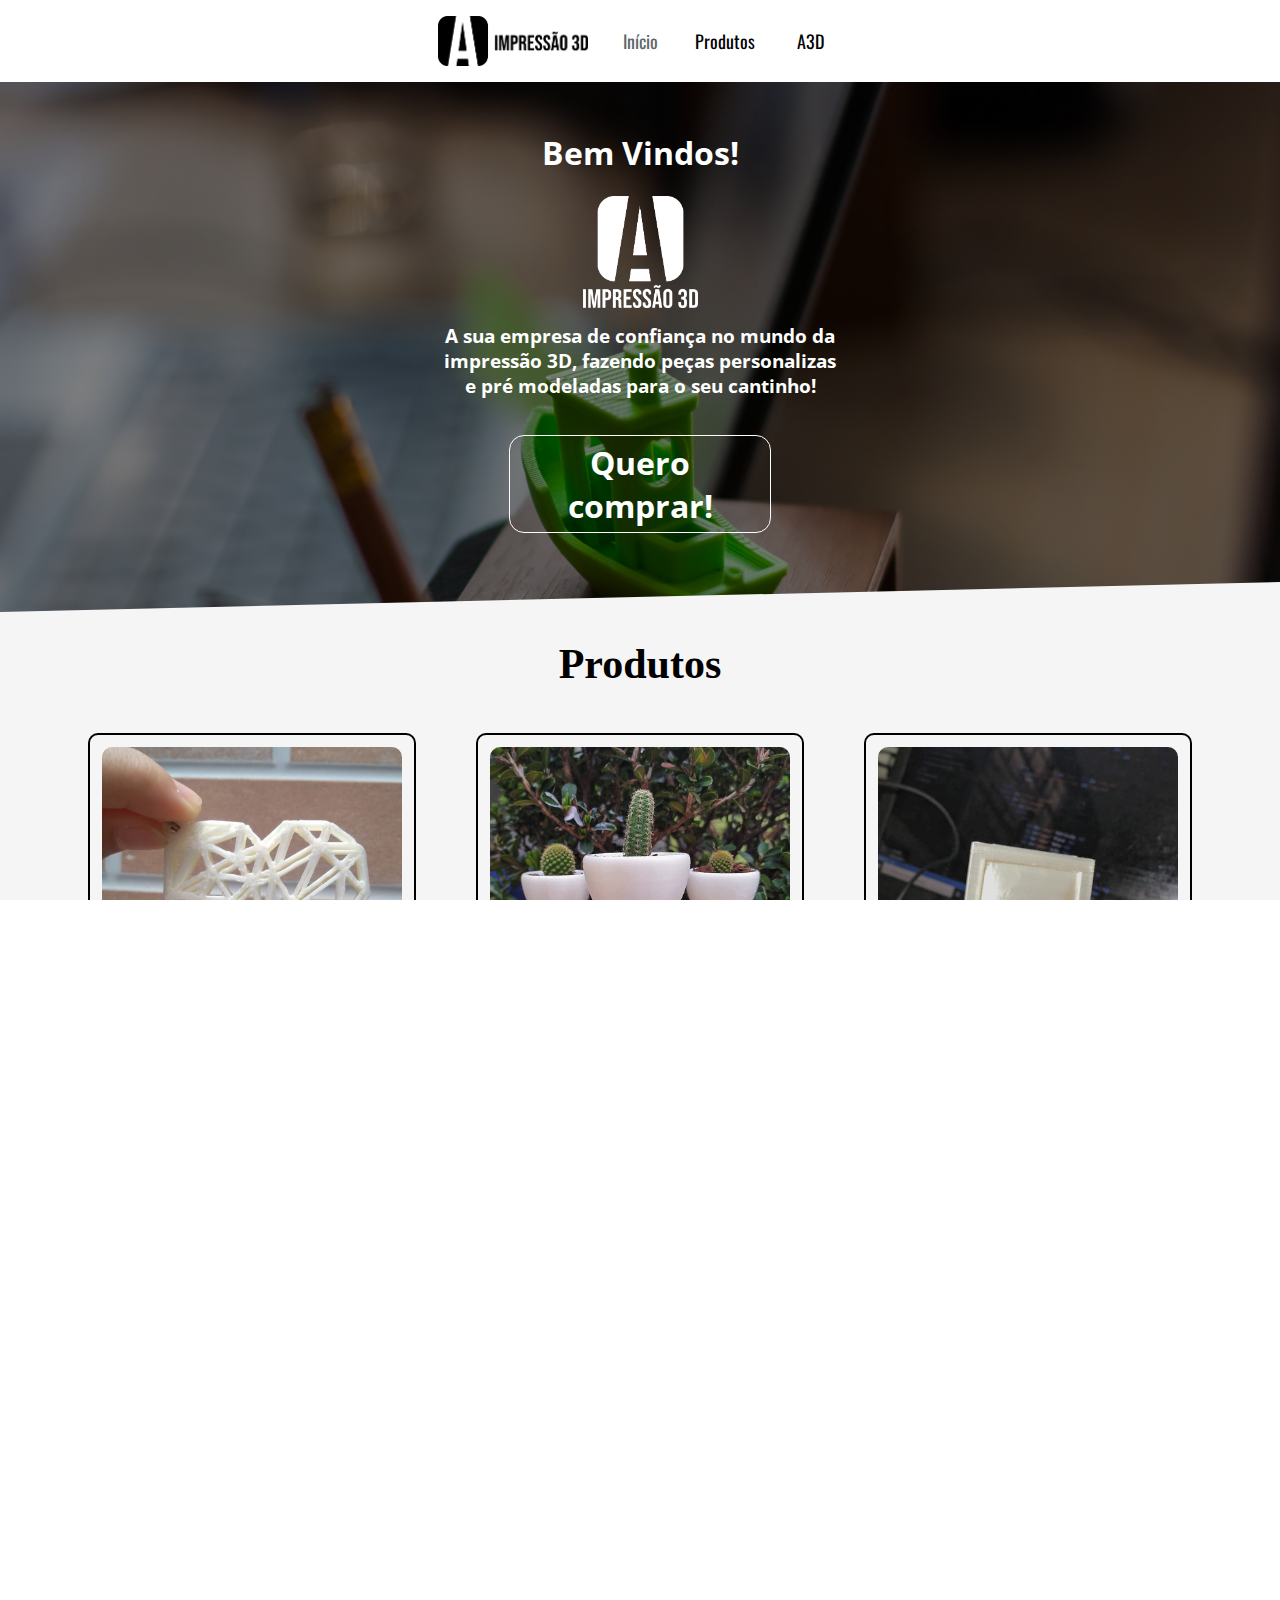
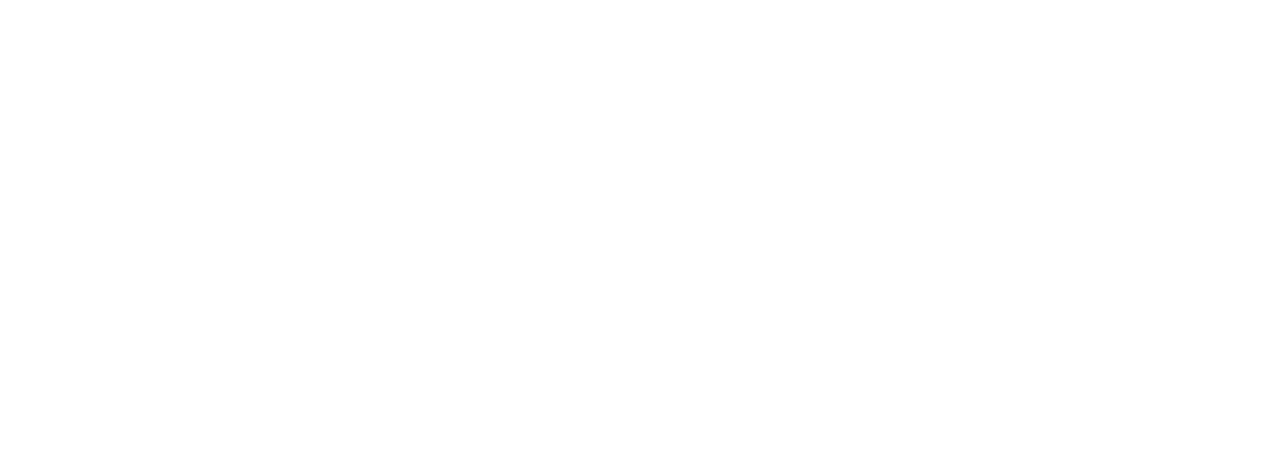
<file: index.html>
<!DOCTYPE html>
<html lang="pt-br">
<head>
    <meta charset="UTF-8">
    <meta name="viewport" content="width=device-width, initial-scale=1.0">
    <title>A3D - Início</title>
    <link rel="icon" type="imagem/png" href="imagens/logos/logo.png">
    <link href="https://fonts.googleapis.com/icon?family=Material+Icons"
      rel="stylesheet">

    <link rel="stylesheet" type="text/css" href="css/estilo.css">
    <link rel="stylesheet" type="text/css" href="css/estilo_index.css">
</head>
<body>
    <nav id="menu" class="flex">
        <h1>Menu Principal</h1>
        <img src="imagens/logos/logo_horizontal.png" alt="logo A3D horizontal" id="logo_menu">
        <ol class="flex">
            <a class="link_menu" id="selecionado" ><li>Início</li></a>
            <a href="html/produtos.html" class="link_menu"><li>Produtos</li></a>
            <a href="html/a3d.html" class="link_menu"><li>A3D</li></a>
        </ol>
        
    </nav>
<!-- --------------------------------------------------------------------------------------------- -->
    <section class="primeira_section">        
        <!-- <div class="primeira_div"></div> -->
        <div id="conteudo">
            <div id="efeito" class="flex"> 
                <h1 id="titulo"> Bem Vindos!</h1>
                <img src="imagens/logos/logo_vertical_branca.png" alt="logo A3D vertical" id="logo_vertical">
                <h3 id="sub_texto"> A sua empresa de confiança no mundo da impressão 3D, fazendo peças personalizas e pré modeladas para o seu cantinho!</h3>            
                <a href="html/produtos.html" id="link_branco"><h1 id="chamada_compra"> Quero comprar!</h1></a>
            </div>
            
        </div>        
        <div class="segunda_div"></div>
    </section>
    
    
    <section class="segunda_section">
        <h1 id="titulo_ts"> Produtos</h1> 
        <main class="flex" id="prod">
            <div id="img_produto" class="flex">
                <img src="imagens/produtos/coracao6.png" alt="Chaveiro de coração" class="img_ss">
                <h1 id="etiqueta" class="flex">Presentes</h1>
            </div>
            <div id="img_produto" class="flex">
                <img src="imagens/produtos/trio1.jpeg" alt="Chaveiro de coração" class="img_ss">
                <h1 id="etiqueta" class="flex">Decoração</h1>
            </div>
            <div id="img_produto" class="flex">
                <img src="imagens/produtos/pc5.jpeg" alt="Chaveiro de coração" class="img_ss">
                <h1 id="etiqueta" class="flex">Customizados</h1>
            </div>
                                 
        </main>
        <a href="html/produtos.html" id="link_preto"><h1 id="chamada_ss" class="flex"> Quero ver mais Produtos!</h1></a>        
    </section>
    
    <section class="terceira_section">
        <div class="primeira_div"></div>
            <div id="efeito_ts" class="flex">
                <h1 id="titulo_ts"> O que dá pra fazer ?</h1> 
                <div id="conteudo_ts" class="flex">
                    <div id="lado_lista">
                        <div class="list"> <span class="material-icons">check_box</span> Miniaturas dos seus personagens preferidos</div>
                        <div class="list"> <span class="material-icons">check_box</span> Esculturas famosas ou até mesmo do seu bichinho</div>
                        <div class="list"> <span class="material-icons">check_box</span> Brindes para festas, escritórios ou onde quiser </div>
                        <div class="list"> <span class="material-icons">check_box</span> Cheveiros para que todos lembrem de vc quando abrirem a porta de casa </div>
                        <div class="list"> <span class="material-icons">check_box</span> Vasos para alegrar seu lar </div>
                        <div class="list"> <span class="material-icons">check_box</span> Troféus e Medalhas para recompesar os vitoriosos e os que não desistiram </div>
                        <div class="list"> <span class="material-icons">check_box</span> Maquetes para mostrar como se controi de verdade</div>
                        <div class="list"> <span class="material-icons">check_box</span> Peças para reparos, mantendo tudo funcionando</div>
                        <div class="list"> <span class="material-icons">check_box</span> Enfeites para seu escritório,para sua casa ou para o que quiser </div>
                    </div>
        
                    <div id="lado_lista">
                        <div class="list"> <span class="material-icons">check_box</span>Porta trecos para guardar trecos (rsrsrs)</div>
                        <div class="list"> <span class="material-icons">check_box</span>Próteses </div>
                        <div class="list"> <span class="material-icons">check_box</span>Roupas e Acessórios para criar e ficar na moda  </div>
                        <div class="list"> <span class="material-icons">check_box</span>Ferramentas de Trabalho e assim manter o dinheiro rodando</div>
                        <div class="list"> <span class="material-icons">check_box</span>Peças para Carros para deixalos charmosos ou arrumar peças estragas</div>
                        <div class="list"> <span class="material-icons">check_box</span>Peças customizadas deixando tudo do seu jeito</div>
                        <div class="list"> <span class="material-icons">check_box</span>Brinquedos para toda a familia  </div>
                        <div class="list"> <span class="material-icons">check_box</span>O seu sonho </div>
                        <div class="list"> <span class="material-icons">check_box</span>E muito mais! </div>
                    </div>                    
                </div>
                <a href="https://api.whatsapp.com/send?phone=5535988271372&text=Oi%20Tudo%20Bem%20%3F%20Quero%20fazer%20o%20or%C3%A7amento%20de%20uma%20pe%C3%A7a%20com%20voc%C3%AAs!" id="link_branco" id="chamada"><h1 id="chamada_compra"> Quero comprar!</h1></a>
            </div>         
        <div class="segunda_div_footer"></div>
    </section>

<!-- --------------------------------------------------------------------------------------------- -->


    <footer class="flex">
        
        <!-- <div class="primeira_div"></div> -->

        <nav id="menu_footer">            
            <ol>
                <a id="selecionado" class="menu_footer"><li>Inicio</li> </a> 
                <a href="html/produtos.html" id="opc22" class="menu_footer"><li>Produtos</li> </a> 
                <!-- <a href="orcamento.html" id="opc33" class="menu_footer"> <li>Orçamento</li> </a>  -->
                <a href="html/a3d.html" id="opc44" class="menu_footer"><li>A3D</li> </a> 
                <a href="html/duvidas.html" id="opc55" class="menu_footer"><li>Dúvidas frequentes</li> </a> 
            </ol>            
        </nav>
        <div id="imgs" class="flex">
            <img src="imagens/logos/logo_vertical.png" alt="logo A3D vertical" id="logo_footer">
            <div class="flex">
                <a href="https://www.instagram.com/impressaoa3d/" target="blank" class="flex"><img src="imagens/pagamento_envios/logotipo.png" alt="Instagram" class="img_contato"></a>
                <a href="mailto:impressaoa3d@gmail.com" class="flex" ><img src="imagens/pagamento_envios/enviar.png" alt="E-mail" class="img_contato"></a>  
            </div>           
        </div>
        <div id="metodo_pagamento">
            <span>Métodos de pagamento</span>
            <hr>
            <img src="imagens/pagamento_envios/metodo_pagamento.png" alt="Métodos de pagamento" id="pagamento">
        </div>

     
        
        <div id="metodo_envio" >
            <span>Métodos de envio</span>
            <hr>
            <img src="imagens/pagamento_envios/correio.png" alt="Métodos de pagamento" id="correio">
        </div>


    </footer>
</body>
</html>
</file>
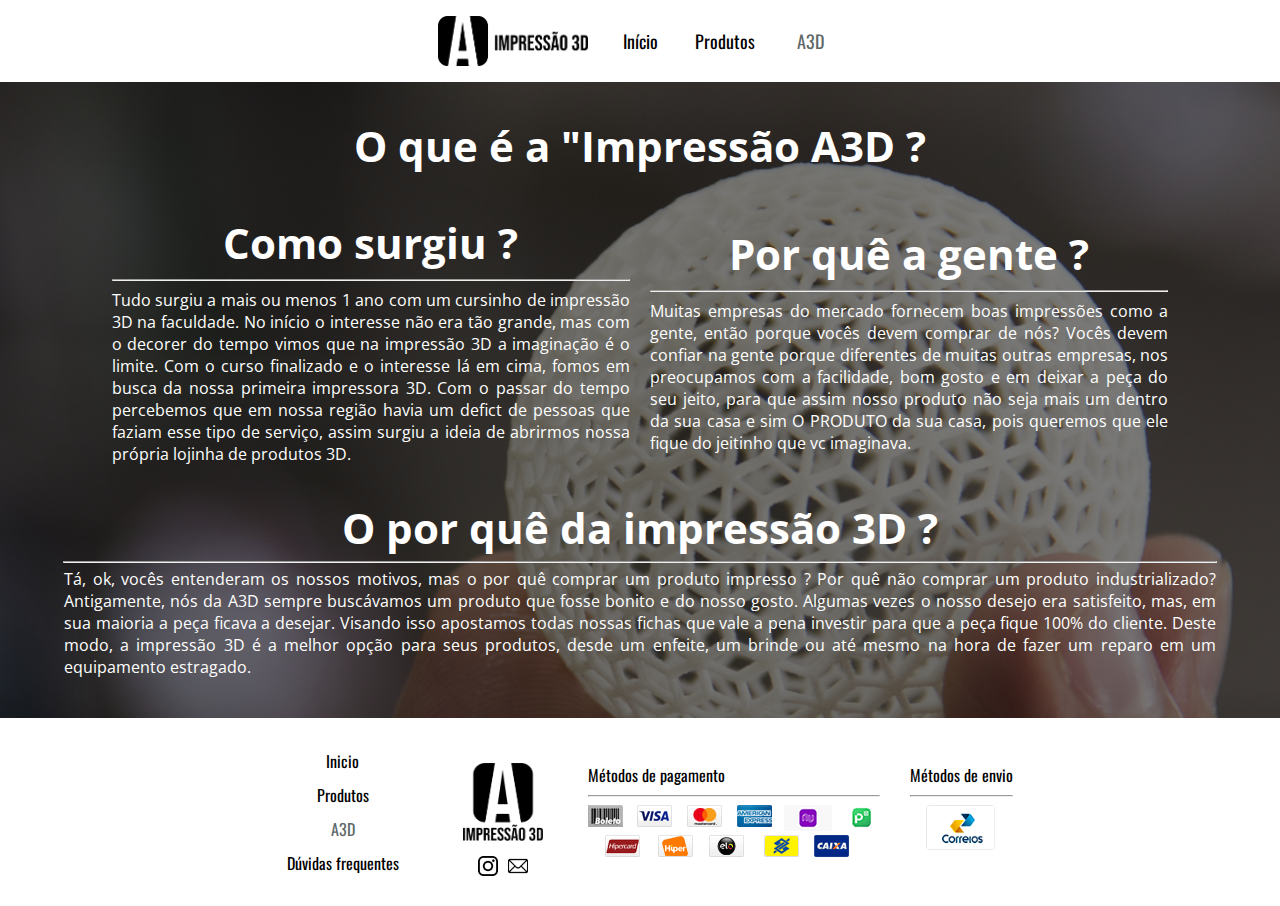
<file: html/a3d.html>
<!DOCTYPE html>
<html lang="pt-br">
<head>
    <meta charset="UTF-8">
    <meta name="viewport" content="width=device-width, initial-scale=1.0">
    <title>A3D - Início</title>
    <link rel="icon" type="imagem/png" href="../imagens/logos/logo.png">
    <link href="https://fonts.googleapis.com/icon?family=Material+Icons"
      rel="stylesheet">

    <link rel="stylesheet" type="text/css" href="../css/estilo.css">
    <link rel="stylesheet" type="text/css" href="../css/estilo_a3d.css">
</head>
<body>
    <nav id="menu" class="flex">
        <h1>Menu Principal</h1>
        <img src="../imagens/logos/logo_horizontal.png" alt="logo A3D horizontal" id="logo_menu">
        <ol class="flex">
            <a  href="../index.html" class="link_menu" ><li>Início</li></a>
            <a href="produtos.html"class="link_menu"  ><li>Produtos</li></a>
            <a id="selecionado" class="link_menu"><li>A3D</li></a>
        </ol>
        
    </nav>
<!-- --------------------------------------------------------------------------------------------- -->
    <main class="flex">      
        <section id="oque" class="flex"> 
            <h1>O que é a "Impressão A3D ?</h1>  
            <div id="divisao_cima" class="flex">
                <div id="lado_divisao">
                    <h1 id="sub_titulo">  Como surgiu ? </h1><hr>
                    <div id="texto_sobre"> Tudo surgiu a mais ou menos 1 ano com um cursinho de impressão 3D na faculdade. No início o interesse não era tão grande, mas com o decorer do tempo vimos que na impressão 3D a imaginação é o limite. Com o curso finalizado e o interesse lá em cima, fomos em busca da nossa primeira impressora 3D. Com o passar do tempo percebemos que em nossa região havia um defict de pessoas que faziam esse tipo de serviço, assim surgiu a ideia de abrirmos nossa própria lojinha de produtos 3D.</div>
                </div>
                <div id="lado_divisao">
                    <h1 id="sub_titulo">  Por quê a gente ? </h1><hr>
                    <div id="texto_sobre">  Muitas empresas do mercado fornecem boas impressões como a gente, então porque vocês devem comprar de nós? Vocês devem confiar na gente porque diferentes de muitas outras empresas, nos preocupamos com a facilidade, bom gosto e em deixar a peça do seu jeito, para que assim nosso produto não seja mais um dentro da sua casa e sim O PRODUTO da sua casa, pois queremos que ele fique do jeitinho que vc imaginava.</div>
                </div>
            </div>
            <div id="divisao_baixo" class="flex">
                <h1 id="sub_titulo"> O por quê da impressão 3D ? </h1><hr>
                <div id="texto_sobre">  Tá, ok, vocês entenderam os nossos motivos, mas o por quê comprar um produto impresso ? Por quê não comprar um produto industrializado? Antigamente, nós da A3D sempre buscávamos um produto que fosse bonito e do nosso gosto. Algumas vezes o nosso desejo era satisfeito, mas, em sua maioria a peça ficava a desejar. Visando isso apostamos todas nossas fichas que vale a pena investir para que a peça fique 100% do cliente. Deste modo, a impressão 3D é a melhor opção para seus produtos, desde um enfeite, um brinde ou até mesmo na hora de fazer um reparo em um equipamento estragado. </div>
            </div>
                   
        </section>
    </main>
    

<!-- --------------------------------------------------------------------------------------------- -->


    <footer class="flex">
        
        <!-- <div class="primeira_div"></div> -->

        <nav id="menu_footer">            
            <ol>
                <a href="../index.html" class="menu_footer"><li>Inicio</li> </a> 
                <a href="produtos.html"id="opc22" class="menu_footer"><li>Produtos</li> </a> 
                <!-- <a href="orcamento.html" id="opc33" class="menu_footer"> <li>Orçamento</li> </a>  -->
                <a id="selecionado" id="opc44" class="menu_footer"><li>A3D</li> </a> 
                <a href="duvidas.html"   id="opc55" class="menu_footer"><li>Dúvidas frequentes</li> </a> 
            </ol>            
        </nav>
        <div id="imgs" class="flex">
            <img src="../imagens/logos/logo_vertical.png" alt="logo A3D vertical" id="logo_footer">
            <div class="flex">
                <a href="https://www.instagram.com/impressaoa3d/" target="blank" class="flex"><img src="../imagens/pagamento_envios/logotipo.png" alt="Instagram" class="img_contato"></a>
                <a href="mailto:impressaoa3d@gmail.com" class="flex" ><img src="../imagens/pagamento_envios/enviar.png" alt="E-mail" class="img_contato"></a>  
            </div>           
        </div>
        <div id="metodo_pagamento">
            <span>Métodos de pagamento</span>
            <hr>
            <img src="../imagens/pagamento_envios/metodo_pagamento.png" alt="Métodos de pagamento" id="pagamento">
        </div>

     
        
        <div id="metodo_envio" >
            <span>Métodos de envio</span>
            <hr>
            <img src="../imagens/pagamento_envios/correio.png" alt="Métodos de pagamento" id="correio">
        </div>


    </footer>
</body>
</html>
</file>
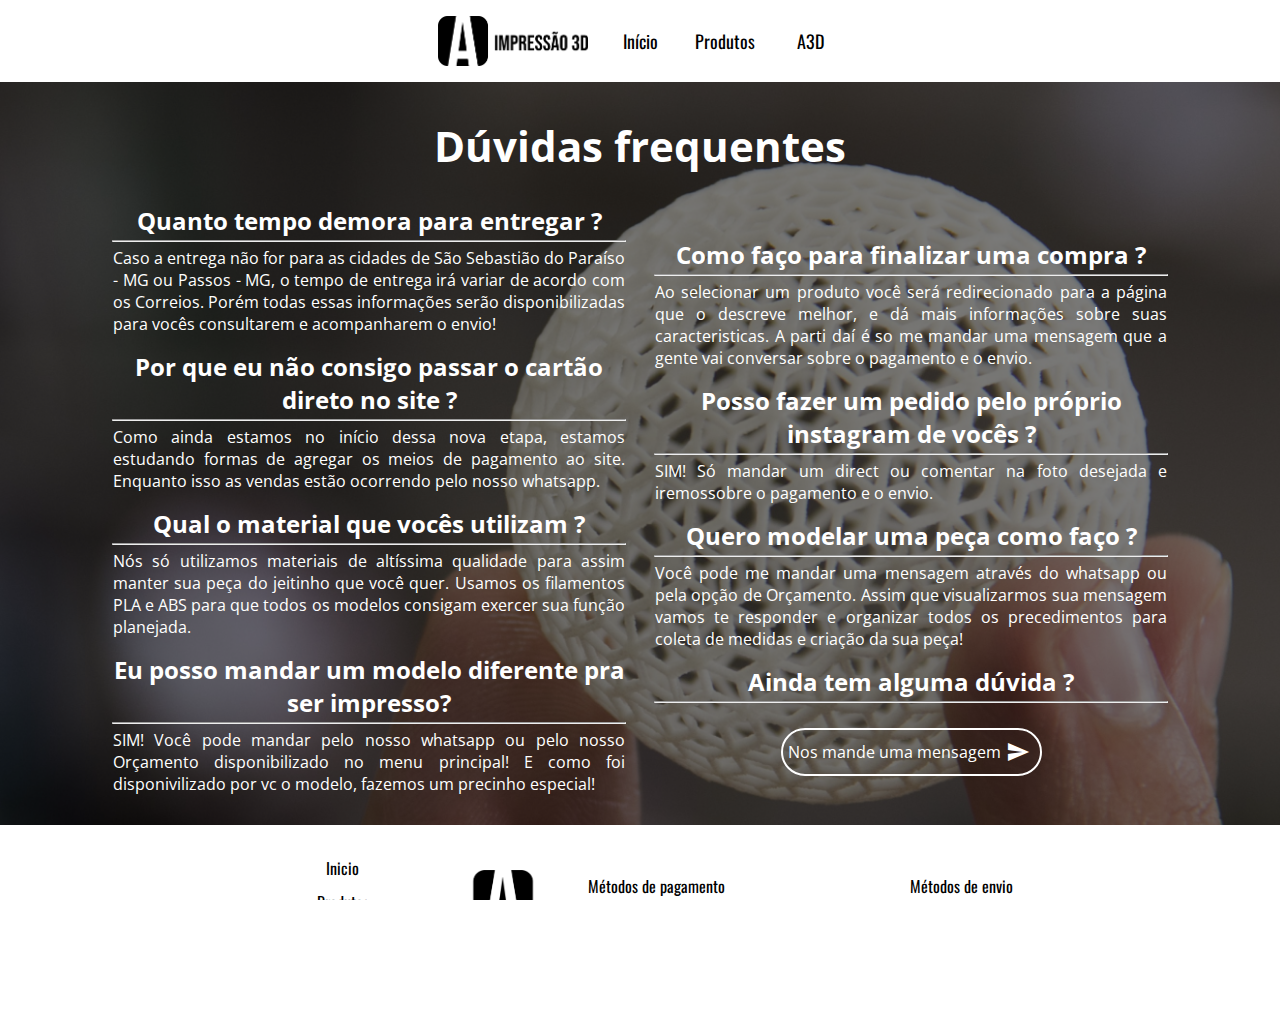
<file: html/duvidas.html>
<!DOCTYPE html>
<html lang="pt-br">
<head>
    <meta charset="UTF-8">
    <meta name="viewport" content="width=device-width, initial-scale=1.0">
    <title>A3D - Início</title>
    <link rel="icon" type="imagem/png" href="../imagens/logos/logo.png">
    <link href="https://fonts.googleapis.com/icon?family=Material+Icons"
      rel="stylesheet">

    <link rel="stylesheet" type="text/css" href="../css/estilo.css">
    <link rel="stylesheet" type="text/css" href="../css/estilo_duvidas.css">
</head>
<body>
    <nav id="menu" class="flex">
        <h1>Menu Principal</h1>
        <img src="../imagens/logos/logo_horizontal.png" alt="logo A3D horizontal" id="logo_menu">
        <ol class="flex">
            <a  href="../index.html" class="link_menu" ><li>Início</li></a>
            <a href="produtos.html"class="link_menu"  ><li>Produtos</li></a>
            <a href="a3d.html" class="link_menu"><li>A3D</li></a>
        </ol>
        
    </nav>
<!-- --------------------------------------------------------------------------------------------- -->
    <main class="flex">      
        <section id="duvidas" class="flex"> 
            <h1> Dúvidas frequentes</h1>  
                <div id="texto_duvidas" class="flex">
                    <div id="lado_duvidas" class="flex">
                        <h2 class="titulo_duvida"> Quanto tempo demora para entregar ?</h2><hr>
                        <div class="resposta_duvida"> Caso a entrega não for para as cidades de São Sebastião do Paraíso - MG ou Passos - MG, o tempo de entrega irá variar de acordo com os Correios. Porém todas essas informações serão disponibilizadas para vocês consultarem e acompanharem o envio!</div>
    
                        <h2 class="titulo_duvida"> Por que eu não consigo passar o cartão direto no site ?</h2><hr>
                        <div class="resposta_duvida"> Como ainda estamos no início dessa nova etapa, estamos estudando formas de agregar os meios de pagamento ao site. Enquanto isso as vendas estão ocorrendo pelo nosso whatsapp.</div>
    
                        <h2 class="titulo_duvida"> Qual o material que vocês utilizam ?</h2><hr>
                        <div class="resposta_duvida"> Nós só utilizamos materiais de altíssima qualidade para assim manter sua peça do jeitinho que você quer. Usamos os filamentos PLA e ABS para que todos os modelos consigam exercer sua função planejada. </div>
    
                        <h2 class="titulo_duvida"> Eu posso mandar um modelo diferente pra ser impresso? </h2><hr>
                        <div class="resposta_duvida"> SIM! Você pode mandar pelo nosso whatsapp ou pelo nosso Orçamento disponibilizado no menu principal! E como foi disponivilizado por vc o modelo, fazemos um precinho especial!</div>
                    </div>
                    <div id="lado_duvidas" class="flex">

                        <h2 class="titulo_duvida"> Como faço para finalizar uma compra ?</h2><hr>
                        <div class="resposta_duvida">Ao selecionar um produto você será redirecionado para a página que o descreve melhor, e dá mais informações sobre suas caracteristicas. A parti daí é so me mandar uma mensagem que a gente vai conversar sobre o pagamento e o envio. </div>
                        
                        <h2 class="titulo_duvida"> Posso fazer um pedido pelo próprio instagram de vocês ?</h2><hr>
                        <div class="resposta_duvida">SIM! Só mandar um direct ou comentar na foto desejada e iremossobre o pagamento e o envio. </div>
                        
                        <h2 class="titulo_duvida"> Quero modelar uma peça como faço ?</h2><hr>
                        <div class="resposta_duvida"> Você pode me mandar uma mensagem através do whatsapp ou pela opção de Orçamento. Assim que visualizarmos sua mensagem vamos te responder e organizar todos os precedimentos para coleta de medidas e criação da sua peça! </div>
                        
                        <h2 class="titulo_duvida"> Ainda tem alguma dúvida ?</h2><hr>
                        <a href="https://wa.me/message/JKISSCJP5L7BE1" target="_blank" id="chamada_duvida" class="flex">Nos mande uma mensagem <span class="material-icons">send</span></a>
                    </div>
                </div>
        </section>
    </main>
    

<!-- --------------------------------------------------------------------------------------------- -->


    <footer class="flex">
        
        <!-- <div class="primeira_div"></div> -->

        <nav id="menu_footer">            
            <ol>
                <a href="../index.html" class="menu_footer"><li>Inicio</li> </a> 
                <a href="produtos.html"id="opc22" class="menu_footer"><li>Produtos</li> </a> 
                <!-- <a href="orcamento.html" id="opc33" class="menu_footer"> <li>Orçamento</li> </a>  -->
                <a href="a3d.html" id="opc44" class="menu_footer"><li>A3D</li> </a> 
                <a id="selecionado"  id="opc55" class="menu_footer"><li>Dúvidas frequentes</li> </a> 
            </ol>            
        </nav>
        <div id="imgs" class="flex">
            <img src="../imagens/logos/logo_vertical.png" alt="logo A3D vertical" id="logo_footer">
            <div class="flex">
                <a href="https://www.instagram.com/impressaoa3d/" target="blank" class="flex"><img src="../imagens/pagamento_envios/logotipo.png" alt="Instagram" class="img_contato"></a>
                <a href="mailto:impressaoa3d@gmail.com" class="flex" ><img src="../imagens/pagamento_envios/enviar.png" alt="E-mail" class="img_contato"></a>  
            </div>           
        </div>
        <div id="metodo_pagamento">
            <span>Métodos de pagamento</span>
            <hr>
            <img src="../imagens/pagamento_envios/metodo_pagamento.png" alt="Métodos de pagamento" id="pagamento">
        </div>

     
        
        <div id="metodo_envio" >
            <span>Métodos de envio</span>
            <hr>
            <img src="../imagens/pagamento_envios/correio.png" alt="Métodos de pagamento" id="correio">
        </div>


    </footer>
</body>
</html>
</file>
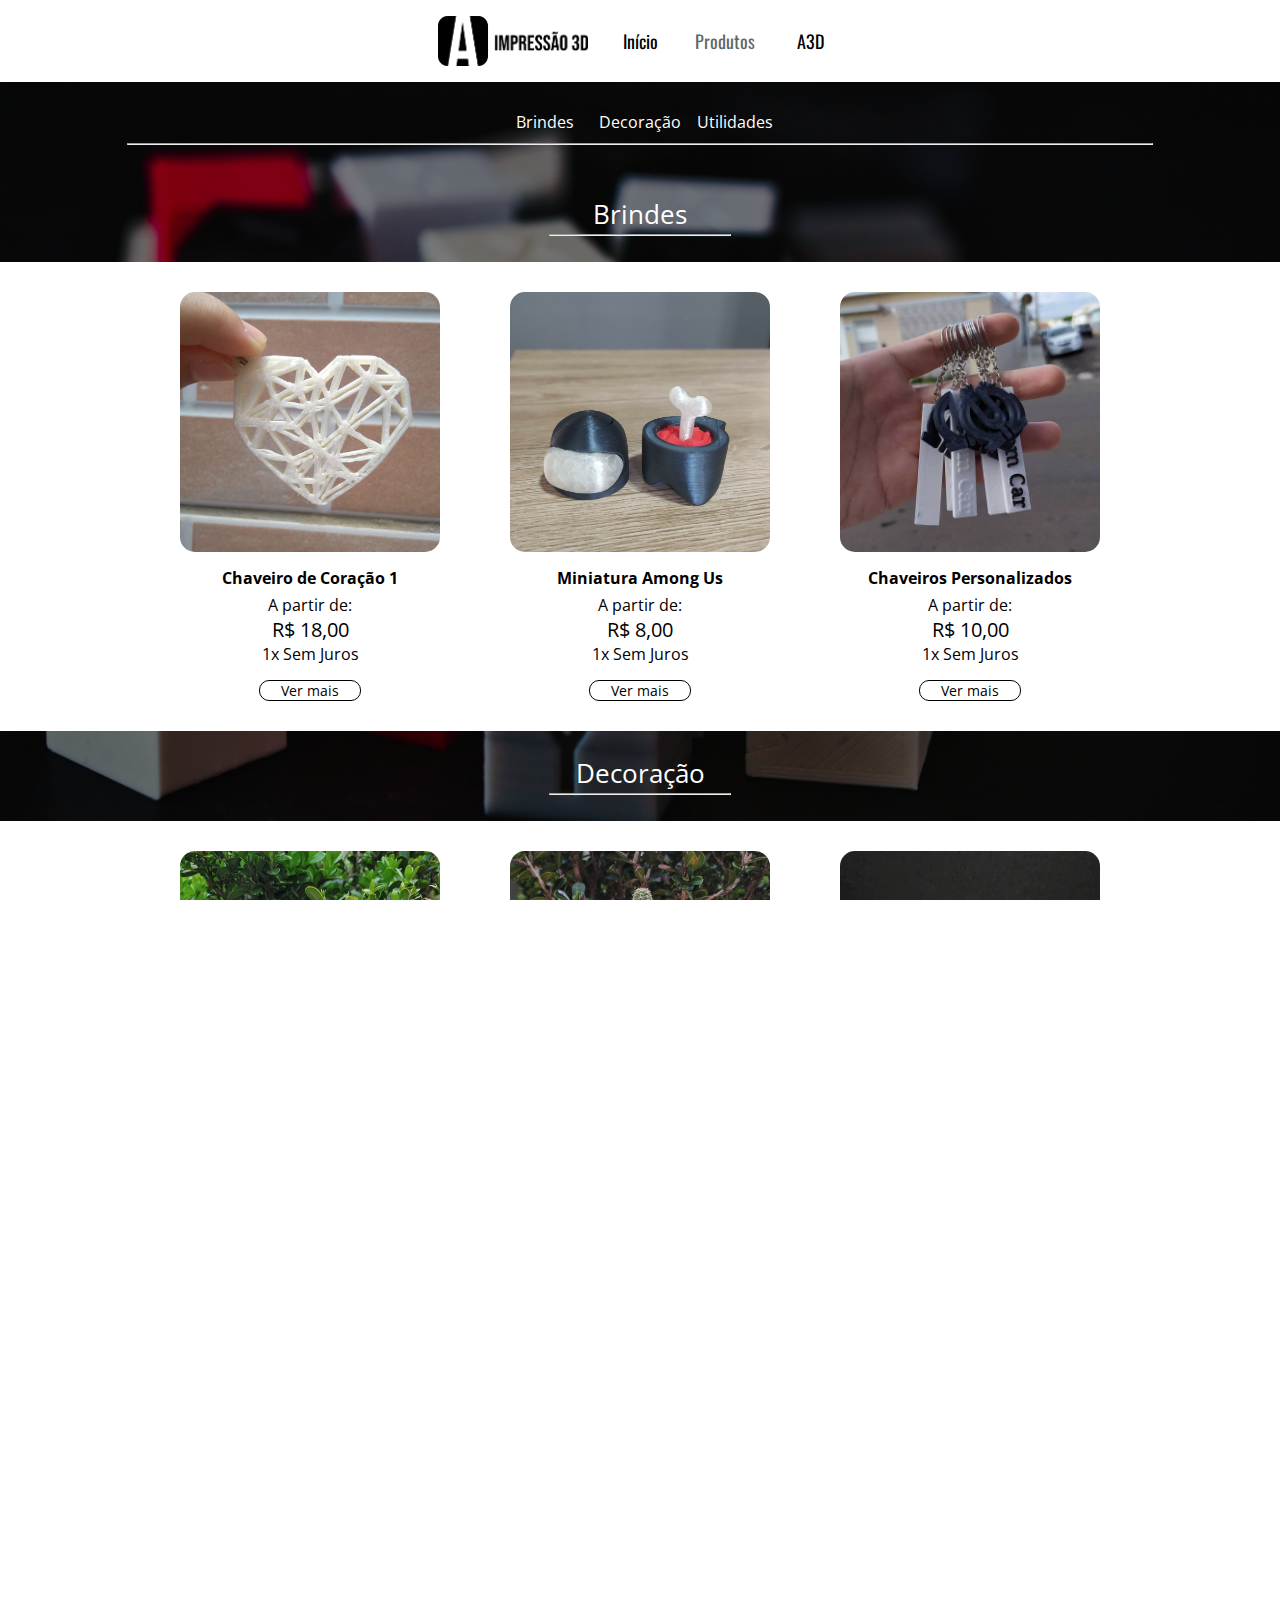
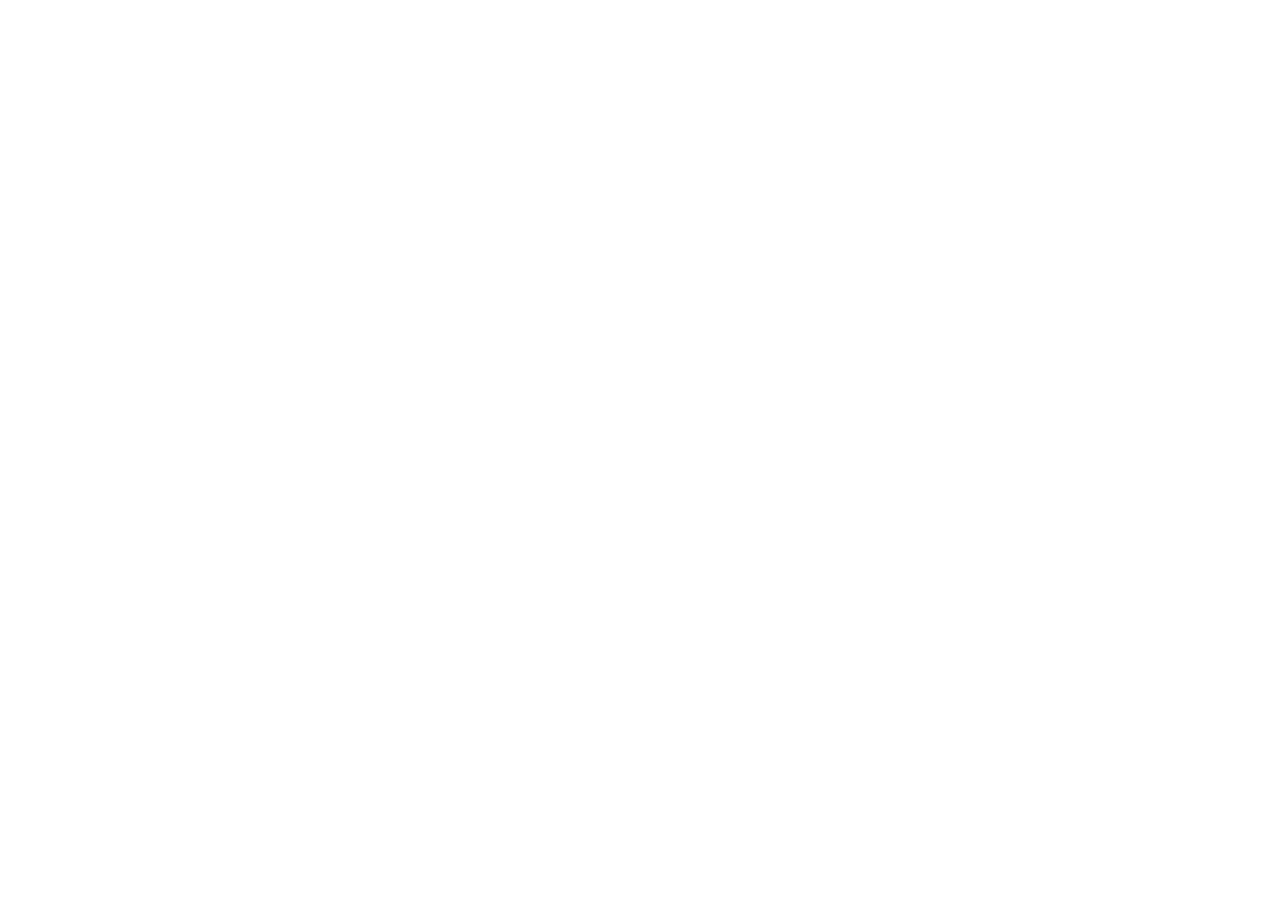
<file: html/produtos.html>
<!DOCTYPE html>
<html lang="pt-br">
    <head>
        <meta charset="UTF-8">
        <meta name="viewport" content="width=device-width, initial-scale=1.0">
        <title>A3D - Início</title>
        <link rel="icon" type="imagem/png" href="../imagens/logos/logo.png">
        <link href="https://fonts.googleapis.com/icon?family=Material+Icons"
        rel="stylesheet">

        <link rel="stylesheet" type="text/css" href="../css/estilo.css">
        <link rel="stylesheet" type="text/css" href="../css/estilo_produto.css">
    </head>
    <body>
        <nav id="menu" class="flex">
            <h1>Menu Principal</h1>
            <img src="../imagens/logos/logo_horizontal.png" alt="logo A3D horizontal" id="logo_menu">
            <ol class="flex">
                <a  href="../index.html" class="link_menu" ><li>Início</li></a>
                <a id="selecionado" class="link_menu"  ><li>Produtos</li></a>
                <a href="a3d.html" class="link_menu"><li>A3D</li></a>
            </ol>
            
        </nav>
    <!-- --------------------------------------------------------------------------------------------- -->
        <header id="sub_menu" class="flex">
            <div id="efeito" class="flex">
                <nav id="menu_div" class="flex">
                    <h1>Menu Secundário</h1>            
                    <ol class="flex">
                        <a href="#" class="link_sub_menu" onclick="descer('brindes')" ><li>Brindes</li></a>
                        <a href="#" class="link_sub_menu" onclick="descer('decoracao')"><li>Decoração</li></a>
                        <a href="#" class="link_sub_menu" onclick="descer('utilidades')" ><li>Utilidades</li></a>
                    </ol>            
                </nav>
                <hr>
            </div>        
        </header>


        <main class="flex">      
            <section id="brindes" class="flex"> 
                <div id="efeito" class="flex">
                    <div id="titulo" id="brindes">Brindes</div><hr>
                </div>                           
            </section>

            <section class="flex" id="section_produtos">            
                <article class="flex">
                    <img src="../imagens/produtos/coracao6.png" alt="Imagens do chaveiro de coração" class="img_produto" id="img_coracao" onmouseover="chama_coracao(this)" onmouseout="voltar_coracao(this)">
                    <h4>Chaveiro de Coração 1</h4>
                    <spam class="flex" id="texto_produto">
                        A partir de:
                        <span class="preco">R$ 18,00</span>
                        1x Sem Juros                    
                    </spam>
                    <a href="prod/chaveiro_coracao.html" id="ver_mais" class="flex">Ver mais </a>
                </article>

                <article class="flex">
                    <img src="../imagens/produtos/among3.jpeg" alt="Imagens do Among Us" class="img_produto" id="img_among" onmouseover="chama_among(this)" onmouseout="voltar_among(this)">
                    <h4>Miniatura Among Us</h4>
                    <spam class="flex" id="texto_produto">
                        A partir de:
                        <span class="preco">R$ 8,00</span>
                        1x Sem Juros                    
                    </spam>
                    <a href="prod/among.html" id="ver_mais" class="flex">Ver mais </a>
                </article>

                <article class="flex">
                    <img src="../imagens/produtos/chav2.jpeg" alt="Imagens de chaveiros" class="img_produto" id="img_chav" onmouseover="chama_chav(this)" onmouseout="voltar_chav(this)">
                    <h4>Chaveiros Personalizados</h4>
                    <spam class="flex" id="texto_produto">
                        A partir de:
                        <span class="preco">R$ 10,00</span>
                        1x Sem Juros                    
                    </spam>
                    <a href="prod/chav.html" id="ver_mais" class="flex">Ver mais </a>
                </article>
            </section>


<!-- ------------------------------------------------------------------------------------------------- -->
            <section id="decoracao" class="flex"> 
                <div id="efeito" class="flex">
                    <div id="titulo">Decoração</div><hr>
                </div>                           
            </section>

            <section class="flex" id="section_produtos">            
                <article class="flex">
                    <img src="../imagens/produtos/sozinho1.jpeg" alt="Imagens dos vasinhos Bob" class="img_produto" id="img_bob_sozinho" onmouseover="chama_bob_sozinho(this)" onmouseout="voltar_bob_sozinho(this)">
                    <h4>Vasinhos Bob unidade</h4>
                    <spam class="flex" id="texto_produto">
                        A partir de:
                        <span class="preco">R$ 22,00</span>
                        1x Sem Juros                    
                    </spam>
                    <a href="prod/solo_bob.html" id="ver_mais" class="flex">Ver mais </a>
                </article>

                <article class="flex">
                    <img src="../imagens/produtos/trio1.jpeg" alt="Imagens do trio de vasinho Bob modelo 1" class="img_produto" id="img_bob_trio" onmouseover="chama_bob_trio(this)" onmouseout="voltar_bob_trio(this)">
                    <h4>Trio de vasinhos Bob 1</h4>
                    <spam class="flex" id="texto_produto">
                        A partir de:
                        <span class="preco">R$ 60,00</span>
                        3x Sem Juros                    
                    </spam>
                    <a href="prod/trio_bob.html" id="ver_mais" class="flex">Ver mais </a>
                </article>

                <article class="flex">
                    <img src="../imagens/produtos/pc3.jpeg" alt="Replica em miniatura de um desktop" class="img_produto" id="img_pc" onmouseover="chama_pc(this)" onmouseout="voltar_pc(this)">
                    <h4>Miniatura Desktop</h4>
                    <spam class="flex" id="texto_produto">
                        A partir de:
                        <span class="preco">R$ 22,00</span>
                        1x Sem Juros                    
                    </spam>
                    <a href="prod/desktop.html" id="ver_mais" class="flex">Ver mais </a>
                </article>

                <article class="flex">
                    <img src="../imagens/produtos/bule6.jpeg" alt="Mrs. Potts" class="img_produto" id="img_pots" onmouseover="chama_pots(this)" onmouseout="voltar_pots(this)">
                    <h4>Mrs. Potts</h4>
                    <spam class="flex" id="texto_produto">
                        A partir de:
                        <span class="preco">R$ 70,00</span>
                        3x Sem Juros                    
                    </spam>
                    <a href="prod/mr_potts.html" id="ver_mais" class="flex">Ver mais </a>
                </article>

                <article class="flex">
                    <img src="../imagens/produtos/vader1.jpg" alt="Porta Lápis Darth Vader" class="img_produto" id="img_vader" onmouseover="chama_vader(this)" onmouseout="voltar_vader(this)">
                    <h4> Porta Lápis - Darth Vader</h4>
                    <spam class="flex" id="texto_produto">
                        A partir de:
                        <span class="preco">R$ 40,00</span>
                        2x Sem Juros                    
                    </spam>
                    <a href="prod/vader.html" id="ver_mais" class="flex">Ver mais </a>
                </article> 

            </section>
<!--------------------------------------------------------------------------------------------------->  

<!-- ------------------------------------------------------------------------------------------------- -->
            <section id="utilidades" class="flex"> 
                <div id="efeito" class="flex">
                    <div id="titulo">Utilidades</div><hr>
                </div>                           
            </section>

            <section class="flex" id="section_produtos">            
                <article class="flex">
                    <img src="../imagens/produtos/fone5.jpeg" alt="Suporte para Fone de Ouvido" class="img_produto" id="img_fone" onmouseover="chama_fone(this)" onmouseout="voltar_fone(this)">
                    <h4>Suporte para Headphone </h4>
                    <spam class="flex" id="texto_produto">
                        A partir de:
                        <span class="preco">R$ 50,00</span>
                        2x Sem Juros                    
                    </spam>
                    <a href="prod/fone_holder.html" id="ver_mais" class="flex">Ver mais </a>
                </article>
                
                <article class="flex">
                    <img src="../imagens/produtos/pc_holder2.jpeg" alt="Suporte para notebook" class="img_produto" id="img_pc_holder" onmouseover="chama_pc_holder(this)" onmouseout="voltar_pc_holder(this)">
                    <h4>Suporte Ergonômico para Notebook </h4>
                    <spam class="flex" id="texto_produto">
                        A partir de:
                        <span class="preco">R$ 32,00</span>
                        2x Sem Juros                    
                    </spam>
                    <a href="prod/suporte_notebook.html" id="ver_mais" class="flex">Ver mais </a>
                </article>

            </section>
        </main>




    <!-- --------------------------------------------------------------------------------------------- -->    
    <!-- --------------------------------------------------------------------------------------------- -->


        <footer class="flex">
            
            <!-- <div class="primeira_div"></div> -->

            <nav id="menu_footer">            
                <ol>
                    <a href="../index.html" class="menu_footer"><li>Inicio</li> </a> 
                    <a  id="selecionado"id="opc22" class="menu_footer"><li>Produtos</li> </a> 
                    <!-- <a href="orcamento.html" id="opc33" class="menu_footer"> <li>Orçamento</li> </a>  -->
                    <a  href="a3d.html" id="opc44" class="menu_footer"><li>A3D</li> </a> 
                    <a href="duvidas.html"   id="opc55" class="menu_footer"><li>Dúvidas frequentes</li> </a> 
                </ol>            
            </nav>
            <div id="imgs" class="flex">
                <img src="../imagens/logos/logo_vertical.png" alt="logo A3D vertical" id="logo_footer">
                <div class="flex">
                    <a href="https://www.instagram.com/impressaoa3d/" target="blank" class="flex"><img src="../imagens/pagamento_envios/logotipo.png" alt="Instagram" class="img_contato"></a>
                    <a href="mailto:impressaoa3d@gmail.com" class="flex" ><img src="../imagens/pagamento_envios/enviar.png" alt="E-mail" class="img_contato"></a>  
                </div>           
            </div>
            <div id="metodo_pagamento">
                <span>Métodos de pagamento</span>
                <hr>
                <img src="../imagens/pagamento_envios/metodo_pagamento.png" alt="Métodos de pagamento" id="pagamento">
            </div>

        
            
            <div id="metodo_envio" >
                <span>Métodos de envio</span>
                <hr>
                <img src="../imagens/pagamento_envios/correio.png" alt="Métodos de pagamento" id="correio">
            </div>


        </footer>
    </body>
    <script type="text/javascript" src="https://code.jquery.com/jquery-3.4.1.min.js"></script>
    <script type="text/javascript" src="../js/rolagem.js"></script>
    <script type="text/javascript" src="../js/troca_imagem.js"></script>
</html>
</file>
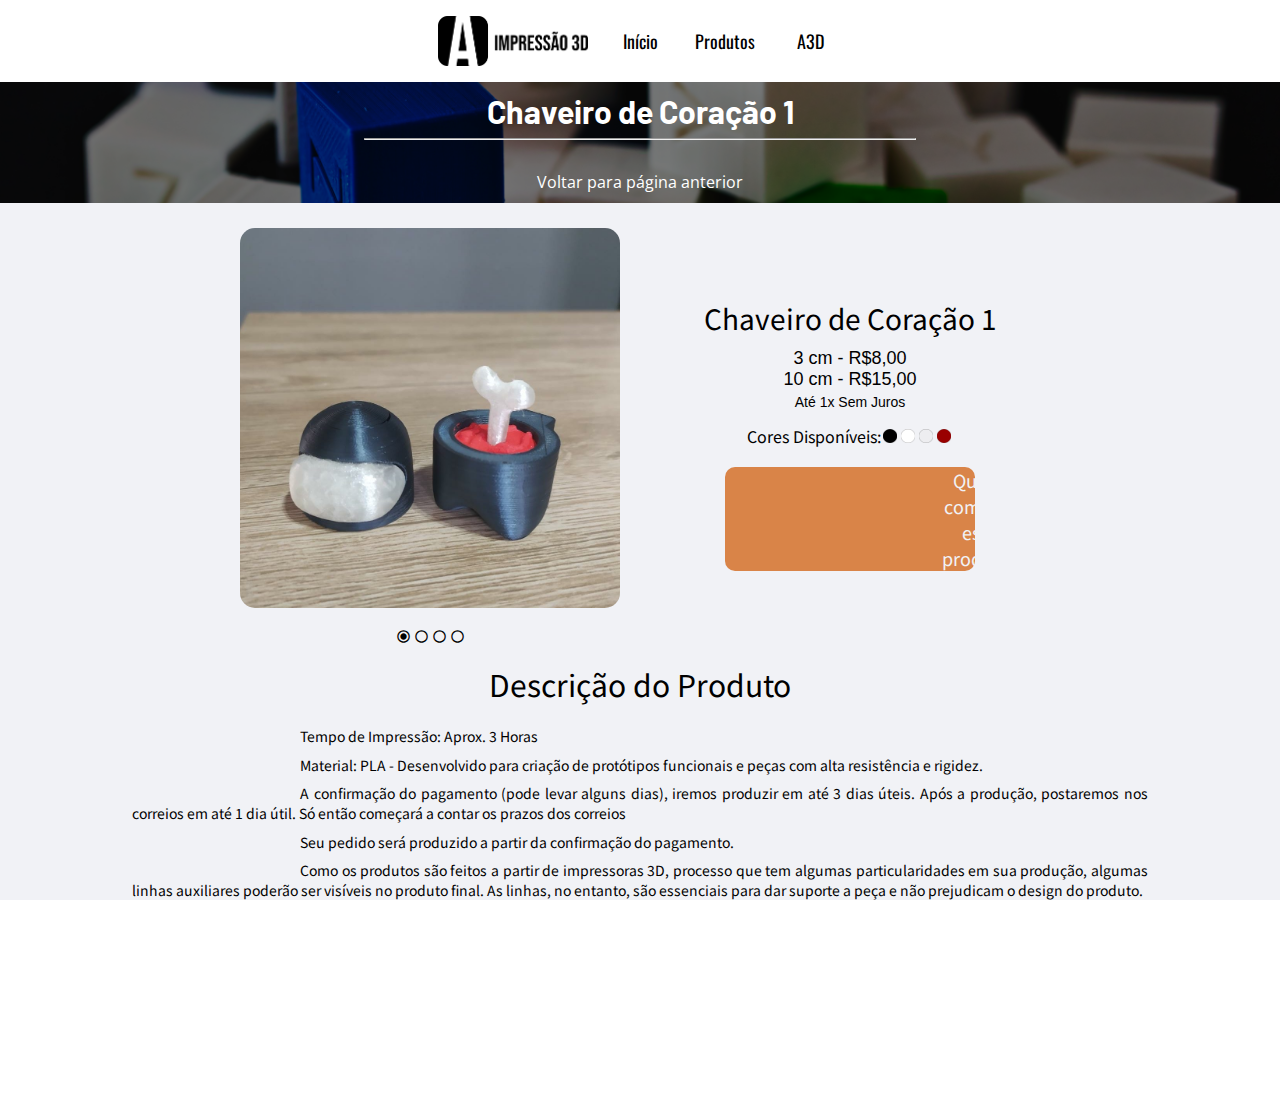
<file: html/prod/among.html>
<!DOCTYPE html>
<html lang="pt-br">
    <head>
        <meta charset="UTF-8">
        <meta name="viewport" content="width=device-width, initial-scale=1.0">
        <title>A3D - Início</title>
        <link rel="icon" type="imagem/png" href="../../imagens/logos/logo.png">
        <link href="https://fonts.googleapis.com/icon?family=Material+Icons"
        rel="stylesheet">

        <link rel="stylesheet" type="text/css" href="../../css/estilo.css">
        <link rel="stylesheet" type="text/css" href="../../css/estilo_produtos_solo.css">
    </head>
    <body>
        <nav id="menu" class="flex">
            <h1>Menu Principal</h1>
            <img src="../../imagens/logos/logo_horizontal.png" alt="logo A3D horizontal" id="logo_menu">
            <ol class="flex">
                <a href="../../index.html" class="link_menu" ><li>Início</li></a>
                <a href="../produtos.html" id="../selecionado" class="link_menu"  ><li>Produtos</li></a>
                <a href="../a3d.html" class="link_menu"><li>A3D</li></a>
            </ol>
            
        </nav>
    <!-- --------------------------------------------------------------------------------------------- -->
    <!-- --------------------------------------------------------------------------------------------- -->

        <header class="flex">
            <div class="flex" id="efeito">
                <h1> Chaveiro de Coração 1</h1><hr>
                <span class="material-icons">west</span>
                <a href="../produtos.html" class="flex" id="link_voltar"> Voltar para página anterior </a>
            </div>
        </header>   

        <main class="flex" id="conteudo_produto">
            <section id="imagens" class="flex">
                <img src="../../imagens/produtos/among3.jpeg" alt="Imagens dos produtos" id="img_produto">
                <span class="flex"> 
                    <span class="material-icons" id="opc_radio1" onclick="img_among1()">
                        radio_button_checked</span>
                    <span class="material-icons" id="opc_radio2" onclick="img_among2()">radio_button_unchecked</span>
                    <span class="material-icons" id="opc_radio3" onclick="img_among3()">radio_button_unchecked</span>                    
                    <span class="material-icons" id="opc_radio4" onclick="img_among4()">radio_button_unchecked</span>                    
                </span>
            </section>

            <section id="dados" class="flex">
                <span id="titulo_produto" class="flex"> Chaveiro de Coração 1</span>
                <div id="tamanho_preco" class="flex">
                    <span>3 cm - R$8,00</span>
                    <span>10 cm - R$15,00</span>                    
                    <span id="juros">Até 1x Sem Juros</span>
                </div>
            
                <div id="cores" class="flex">                    
                    Cores Disponíveis:
                    <img src="../../imagens/cores_produtos/preto.png" alt="Cor Preta" class="cor">
                    <img src="../../imagens/cores_produtos/branco.png" alt="Cor Branca" class="cor">
                    <img src="../../imagens/cores_produtos/natural.png" alt="Cor Natural" class="cor">
                    <img src="../../imagens/cores_produtos/vermelho.png" alt="Cor Vermelha" class="cor">
                </div>

                <a href="https://api.whatsapp.com/send?phone=5535988271372&text=Oi%20Tudo%20bem?%20Tenho%20interesse%20no%20Chaveiro%20de%20Coração%20número%201!%20" target="blank" id="link_chamada" class="flex"> <span class="material-icons" id="sacola">shopping_bag</span>Quero comprar este produto!</a>
            </section>         
        </main>
        <section class="flex" id="descricao_produto">
            <spam id="titulo_descricao"> Descrição do Produto</spam>
            <div id="conteudo_descricao" class="flex">
                
                <span class="descricao" class="flex"><span class="material-icons" class="seta">arrow_right</span>Tempo de Impressão: Aprox. 3 Horas</span>

                <span class="descricao" class="flex"><span class="material-icons" class="seta">arrow_right</span>Material: PLA - Desenvolvido para criação de protótipos funcionais e peças com alta resistência e rigidez.</span>

                <!-- 
                <span class="descricao" class="flex"><span class="material-icons" class="seta">arrow_right</span>coisa 1</span>

                <span class="descricao" class="flex"><span class="material-icons" class="seta">arrow_right</span>coisa 1</span>

                <span class="descricao" class="flex"><span class="material-icons" class="seta">arrow_right</span>coisa 1</span> 
                -->
                    
                <span class="descricao" class="flex"><span class="material-icons" class="seta">arrow_right</span>A confirmação do pagamento (pode levar alguns dias), iremos produzir em até 3 dias úteis. Após a produção, postaremos nos correios em até 1 dia útil. Só então começará a contar os prazos dos correios</span>

                <span class="descricao" class="flex"><span class="material-icons" class="seta">arrow_right</span>Seu pedido será produzido a partir da confirmação do pagamento.</span>

                <span class="descricao" class="flex"><span class="material-icons" class="seta">arrow_right</span>Como os produtos são feitos a partir de impressoras 3D, processo que tem algumas particularidades em sua produção, algumas linhas auxiliares poderão ser visíveis no produto final. As linhas, no entanto, são essenciais para dar suporte a peça e não prejudicam o design do produto.
                </span>
            </div>
        </section>

    <!-- --------------------------------------------------------------------------------------------- -->    
    <!-- --------------------------------------------------------------------------------------------- -->

        <footer class="flex">
            
            <!-- <div class="primeira_div"></div> -->

            <nav id="menu_footer">            
                <ol>
                    <a href="../../index.html" class="menu_footer"><li>Inicio</li> </a> 
                    <a href="../produtos.html" id="selecionado"id="opc22" class="menu_footer"><li>Produtos</li> </a> 
                    <!-- <a href="orcamento.html" id="opc33" class="menu_footer"> <li>Orçamento</li> </a>  -->
                    <a  href="../html" id="opc44" class="menu_footer"><li>A3D</li> </a> 
                    <a href="../duvidas.html"   id="opc55" class="menu_footer"><li>Dúvidas frequentes</li> </a> 
                </ol>            
            </nav>
            <div id="imgs" class="flex">
                <img src="../../imagens/logos/logo_vertical.png" alt="logo A3D vertical" id="logo_footer">
                <div class="flex">
                    <a href="https://www.instagram.com/impressaoa3d/" target="blank" class="flex"><img src="../../imagens/pagamento_envios/logotipo.png" alt="Instagram" class="img_contato"></a>
                    <a href="mailto:impressaoa3d@gmail.com" class="flex" ><img src="../../imagens/pagamento_envios/enviar.png" alt="E-mail" class="img_contato"></a>  
                </div>           
            </div>
            <div id="metodo_pagamento">
                <span>Métodos de pagamento</span>
                <hr>
                <img src="../../imagens/pagamento_envios/metodo_pagamento.png" alt="Métodos de pagamento" id="pagamento">
            </div>

        
            
            <div id="metodo_envio" >
                <span>Métodos de envio</span>
                <hr>
                <img src="../../imagens/pagamento_envios/correio.png" alt="Métodos de pagamento" id="correio">
            </div>


        </footer>
    </body>
    <script type="text/javascript" src="../../js/slider.js"></script>
</html>
</file>
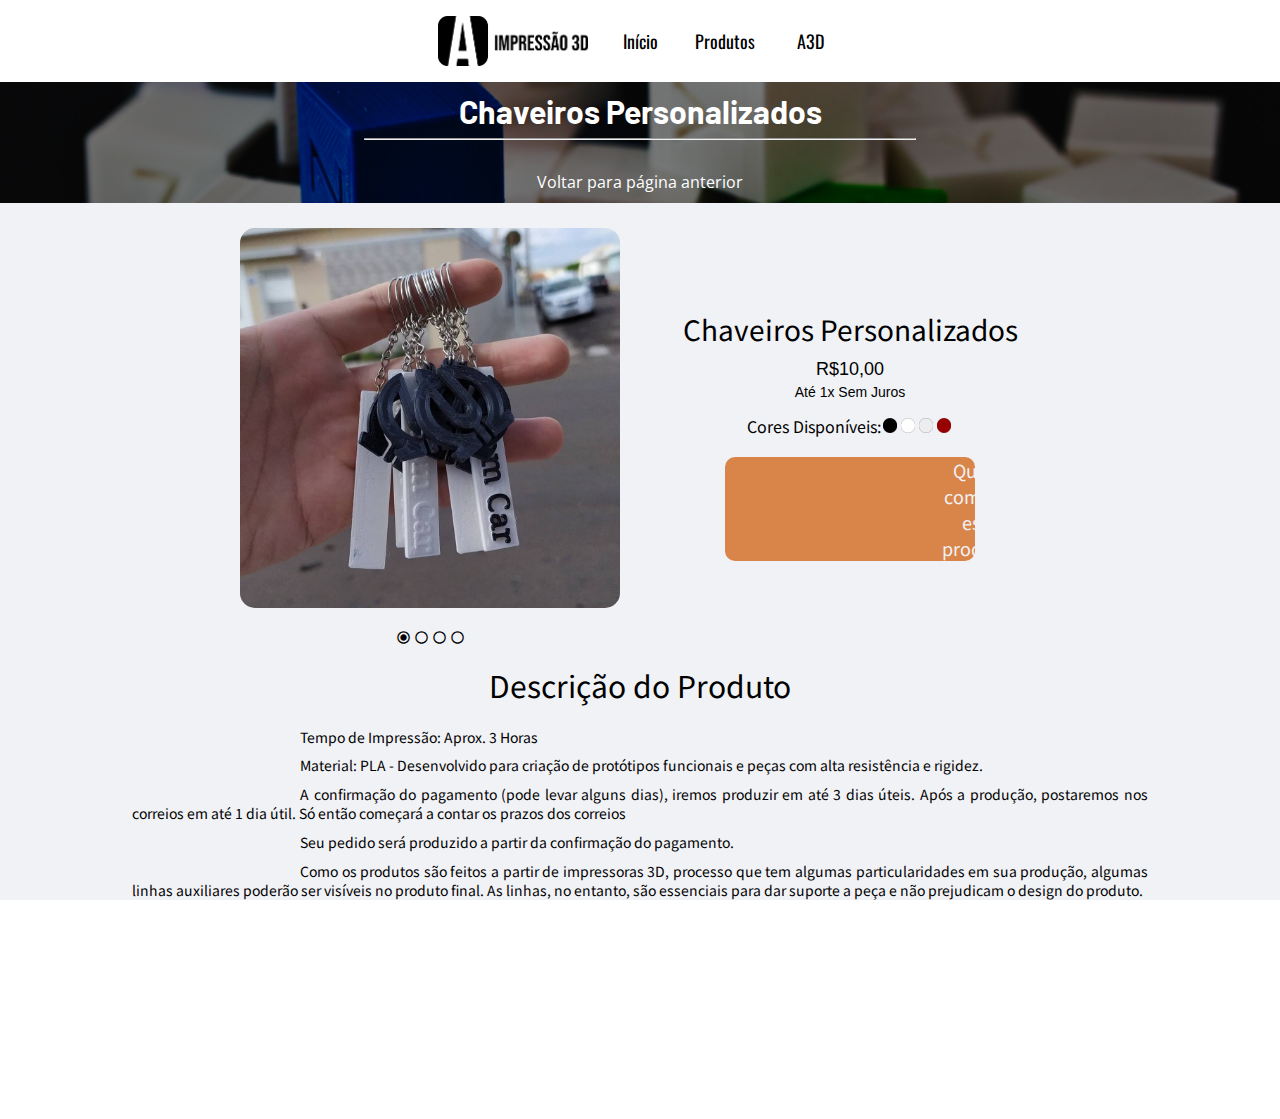
<file: html/prod/chav.html>
<!DOCTYPE html>
<html lang="pt-br">
    <head>
        <meta charset="UTF-8">
        <meta name="viewport" content="width=device-width, initial-scale=1.0">
        <title>A3D - Início</title>
        <link rel="icon" type="imagem/png" href="../../imagens/logos/logo.png">
        <link href="https://fonts.googleapis.com/icon?family=Material+Icons"
        rel="stylesheet">

        <link rel="stylesheet" type="text/css" href="../../css/estilo.css">
        <link rel="stylesheet" type="text/css" href="../../css/estilo_produtos_solo.css">
    </head>
    <body>
        <nav id="menu" class="flex">
            <h1>Menu Principal</h1>
            <img src="../../imagens/logos/logo_horizontal.png" alt="logo A3D horizontal" id="logo_menu">
            <ol class="flex">
                <a href="../../index.html" class="link_menu" ><li>Início</li></a>
                <a href="../produtos.html" id="../selecionado" class="link_menu"  ><li>Produtos</li></a>
                <a href="../a3d.html" class="link_menu"><li>A3D</li></a>
            </ol>
            
        </nav>
    <!-- --------------------------------------------------------------------------------------------- -->
    <!-- --------------------------------------------------------------------------------------------- -->

        <header class="flex">
            <div class="flex" id="efeito">
                <h1> Chaveiros Personalizados </h1><hr>
                <span class="material-icons">west</span>
                <a href="../produtos.html" class="flex" id="link_voltar"> Voltar para página anterior </a>
            </div>
        </header>   

        <main class="flex" id="conteudo_produto">
            <section id="imagens" class="flex">
                <img src="../../imagens/produtos/chav2.jpeg" alt="Imagens dos produtos" id="img_produto">
                <span class="flex"> 
                    <span class="material-icons" id="opc_radio1" onclick="img_chav1()">
                        radio_button_checked</span>
                    <span class="material-icons" id="opc_radio2" onclick="img_chav2()">radio_button_unchecked</span>
                    <span class="material-icons" id="opc_radio3" onclick="img_chav3()">radio_button_unchecked</span>                    
                    <span class="material-icons" id="opc_radio4" onclick="img_chav4()">radio_button_unchecked</span>                                                         
                </span>
            </section>

            <section id="dados" class="flex">
                <span id="titulo_produto" class="flex"> Chaveiros Personalizados</span>
                <div id="tamanho_preco" class="flex">
                    <span> R$10,00 </span>                 
                    <span id="juros">Até 1x Sem Juros</span>
                </div>
            
                <div id="cores" class="flex">                    
                    Cores Disponíveis:
                    <img src="../../imagens/cores_produtos/preto.png" alt="Cor Preta" class="cor">
                    <img src="../../imagens/cores_produtos/branco.png" alt="Cor Branca" class="cor">
                    <img src="../../imagens/cores_produtos/natural.png" alt="Cor Natural" class="cor">
                    <img src="../../imagens/cores_produtos/vermelho.png" alt="Cor Vermelha" class="cor">
                </div>

                <a href="https://api.whatsapp.com/send?phone=5535988271372&text=Oi%20Tudo%20bem?%20Tenho%20interesse%20no%20Chaveiro%20de%20Coração%20número%201!%20" target="blank" id="link_chamada" class="flex"> <span class="material-icons" id="sacola">shopping_bag</span>Quero comprar este produto!</a>
            </section>         
        </main>
        <section class="flex" id="descricao_produto">
            <spam id="titulo_descricao"> Descrição do Produto</spam>
            <div id="conteudo_descricao" class="flex">
                
                <span class="descricao" class="flex"><span class="material-icons" class="seta">arrow_right</span>Tempo de Impressão: Aprox. 3 Horas</span>

                <span class="descricao" class="flex"><span class="material-icons" class="seta">arrow_right</span>Material: PLA - Desenvolvido para criação de protótipos funcionais e peças com alta resistência e rigidez.</span>

                <!-- 
                <span class="descricao" class="flex"><span class="material-icons" class="seta">arrow_right</span>coisa 1</span>

                <span class="descricao" class="flex"><span class="material-icons" class="seta">arrow_right</span>coisa 1</span>

                <span class="descricao" class="flex"><span class="material-icons" class="seta">arrow_right</span>coisa 1</span> 
                -->
                    
                <span class="descricao" class="flex"><span class="material-icons" class="seta">arrow_right</span>A confirmação do pagamento (pode levar alguns dias), iremos produzir em até 3 dias úteis. Após a produção, postaremos nos correios em até 1 dia útil. Só então começará a contar os prazos dos correios</span>

                <span class="descricao" class="flex"><span class="material-icons" class="seta">arrow_right</span>Seu pedido será produzido a partir da confirmação do pagamento.</span>

                <span class="descricao" class="flex"><span class="material-icons" class="seta">arrow_right</span>Como os produtos são feitos a partir de impressoras 3D, processo que tem algumas particularidades em sua produção, algumas linhas auxiliares poderão ser visíveis no produto final. As linhas, no entanto, são essenciais para dar suporte a peça e não prejudicam o design do produto.
                </span>
            </div>
        </section>

    <!-- --------------------------------------------------------------------------------------------- -->    
    <!-- --------------------------------------------------------------------------------------------- -->

        <footer class="flex">
            
            <!-- <div class="primeira_div"></div> -->

            <nav id="menu_footer">            
                <ol>
                    <a href="../../index.html" class="menu_footer"><li>Inicio</li> </a> 
                    <a href="../produtos.html" id="selecionado"id="opc22" class="menu_footer"><li>Produtos</li> </a> 
                    <!-- <a href="orcamento.html" id="opc33" class="menu_footer"> <li>Orçamento</li> </a>  -->
                    <a  href="../html" id="opc44" class="menu_footer"><li>A3D</li> </a> 
                    <a href="../duvidas.html"   id="opc55" class="menu_footer"><li>Dúvidas frequentes</li> </a> 
                </ol>            
            </nav>
            <div id="imgs" class="flex">
                <img src="../../imagens/logos/logo_vertical.png" alt="logo A3D vertical" id="logo_footer">
                <div class="flex">
                    <a href="https://www.instagram.com/impressaoa3d/" target="blank" class="flex"><img src="../../imagens/pagamento_envios/logotipo.png" alt="Instagram" class="img_contato"></a>
                    <a href="mailto:impressaoa3d@gmail.com" class="flex" ><img src="../../imagens/pagamento_envios/enviar.png" alt="E-mail" class="img_contato"></a>  
                </div>           
            </div>
            <div id="metodo_pagamento">
                <span>Métodos de pagamento</span>
                <hr>
                <img src="../../imagens/pagamento_envios/metodo_pagamento.png" alt="Métodos de pagamento" id="pagamento">
            </div>

        
            
            <div id="metodo_envio" >
                <span>Métodos de envio</span>
                <hr>
                <img src="../../imagens/pagamento_envios/correio.png" alt="Métodos de pagamento" id="correio">
            </div>


        </footer>
    </body>
    <script type="text/javascript" src="../../js/slider.js"></script>
</html>
</file>
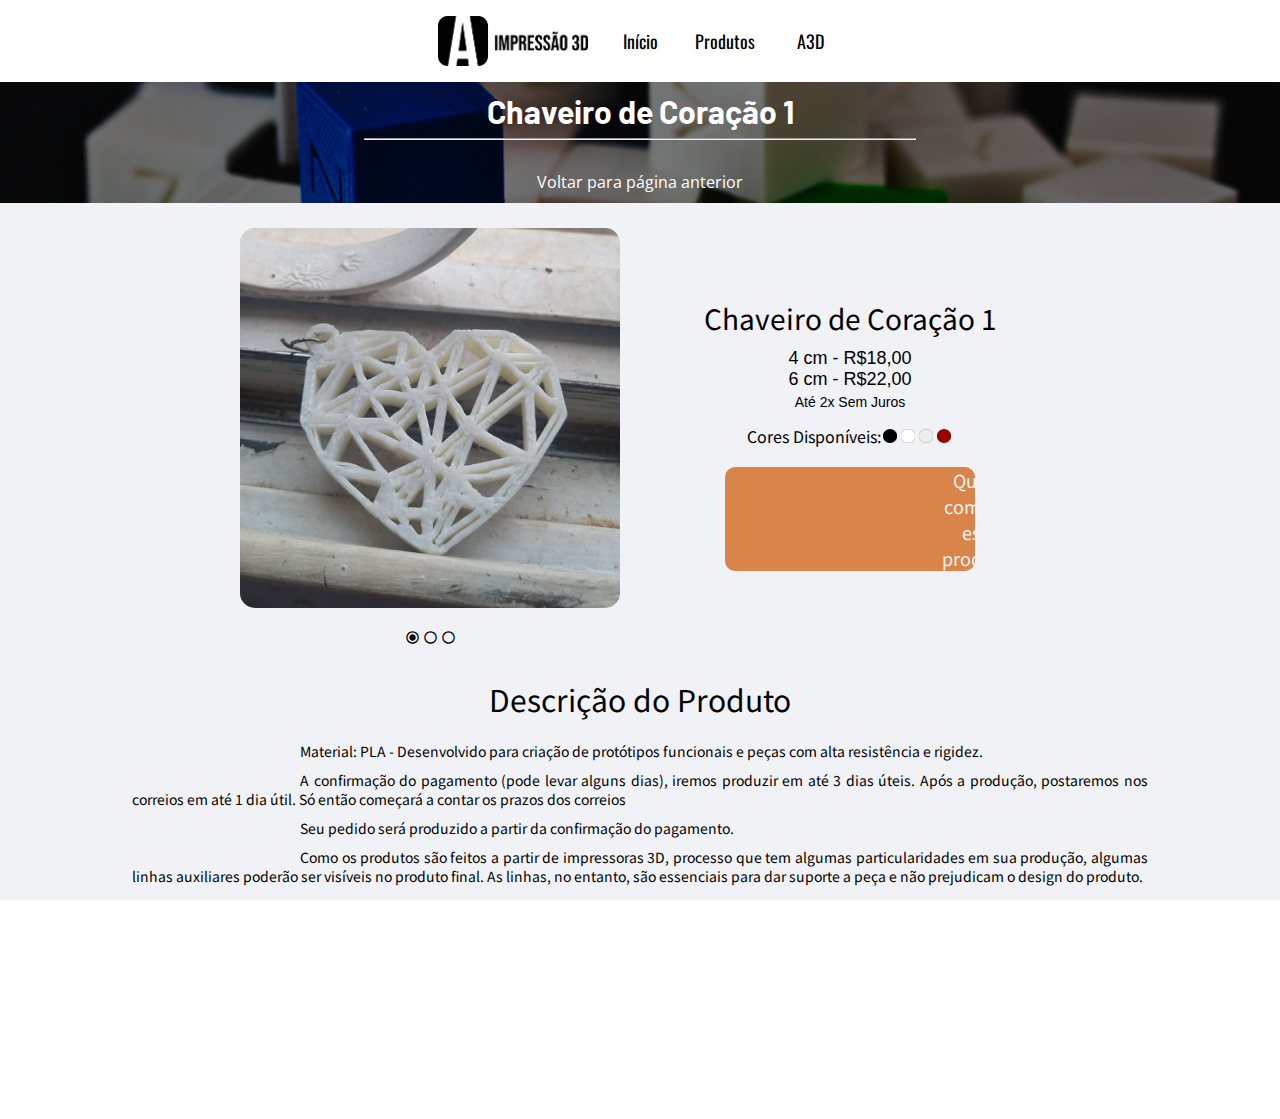
<file: html/prod/chaveiro_coracao.html>
<!DOCTYPE html>
<html lang="pt-br">
    <head>
        <meta charset="UTF-8">
        <meta name="viewport" content="width=device-width, initial-scale=1.0">
        <title>A3D - Início</title>
        <link rel="icon" type="imagem/png" href="../../imagens/logos/logo.png">
        <link href="https://fonts.googleapis.com/icon?family=Material+Icons"
        rel="stylesheet">

        <link rel="stylesheet" type="text/css" href="../../css/estilo.css">
        <link rel="stylesheet" type="text/css" href="../../css/estilo_produtos_solo.css">
    </head>
    <body>
        <nav id="menu" class="flex">
            <h1>Menu Principal</h1>
            <img src="../../imagens/logos/logo_horizontal.png" alt="logo A3D horizontal" id="logo_menu">
            <ol class="flex">
                <a href="../../index.html" class="link_menu" ><li>Início</li></a>
                <a href="../produtos.html" id="../selecionado" class="link_menu"  ><li>Produtos</li></a>
                <a href="../a3d.html" class="link_menu"><li>A3D</li></a>
            </ol>
            
        </nav>
    <!-- --------------------------------------------------------------------------------------------- -->
    <!-- --------------------------------------------------------------------------------------------- -->

        <header class="flex">
            <div class="flex" id="efeito">
                <h1> Chaveiro de Coração 1</h1><hr>
                <span class="material-icons">west</span>
                <a href="../produtos.html" class="flex" id="link_voltar"> Voltar para página anterior </a>
            </div>
        </header>   

        <main class="flex" id="conteudo_produto">
            <section id="imagens" class="flex">
                <img src="../../imagens/produtos/coracao5.png" alt="Imagens dos produtos" id="img_produto">
                <span class="flex"> 
                    <span class="material-icons" id="opc_radio1" onclick="img_coracao1()">radio_button_checked</span>
                    <span class="material-icons" id="opc_radio2" onclick="img_coracao2()">radio_button_unchecked</span>
                    <span class="material-icons" id="opc_radio3" onclick="img_coracao3()">radio_button_unchecked</span>                    
                </span>
            </section>

            <section id="dados" class="flex">
                <span id="titulo_produto" class="flex"> Chaveiro de Coração 1</span>
                <div id="tamanho_preco" class="flex">
                    <span>4 cm - R$18,00</span>
                    <span>6 cm - R$22,00</span>                    
                    <span id="juros">Até 2x Sem Juros</span>
                </div>
            
                <div id="cores" class="flex">                    
                    Cores Disponíveis:
                    <img src="../../imagens/cores_produtos/preto.png" alt="Cor Preta" class="cor">
                    <img src="../../imagens/cores_produtos/branco.png" alt="Cor Branca" class="cor">
                    <img src="../../imagens/cores_produtos/natural.png" alt="Cor Natural" class="cor">
                    <img src="../../imagens/cores_produtos/vermelho.png" alt="Cor Vermelha" class="cor">

                </div>

                <a href="https://api.whatsapp.com/send?phone=5535988271372&text=Oi%20Tudo%20bem?%20Tenho%20interesse%20no%20Chaveiro%20de%20Coração%20número%201!%20" target="blank" id="link_chamada" class="flex"> <span class="material-icons" id="sacola">shopping_bag</span>Quero comprar este produto!</a>
            </section>         
        </main>
        <section class="flex" id="descricao_produto">
            <spam id="titulo_descricao"> Descrição do Produto</spam>
            <div id="conteudo_descricao" class="flex">
                <span class="descricao" class="flex"><span class="material-icons" class="seta">arrow_right</span>Material: PLA - Desenvolvido para criação de protótipos funcionais e peças com alta resistência e rigidez.</span>

                <!-- <span class="descricao" class="flex"><span class="material-icons" class="seta">arrow_right</span>coisa 1</span>

                <span class="descricao" class="flex"><span class="material-icons" class="seta">arrow_right</span>coisa 1</span>

                <span class="descricao" class="flex"><span class="material-icons" class="seta">arrow_right</span>coisa 1</span> -->
                    
                <span class="descricao" class="flex"><span class="material-icons" class="seta">arrow_right</span>A confirmação do pagamento (pode levar alguns dias), iremos produzir em até 3 dias úteis. Após a produção, postaremos nos correios em até 1 dia útil. Só então começará a contar os prazos dos correios</span>

                <span class="descricao" class="flex"><span class="material-icons" class="seta">arrow_right</span>Seu pedido será produzido a partir da confirmação do pagamento.</span>

                <span class="descricao" class="flex"><span class="material-icons" class="seta">arrow_right</span>Como os produtos são feitos a partir de impressoras 3D, processo que tem algumas particularidades em sua produção, algumas linhas auxiliares poderão ser visíveis no produto final. As linhas, no entanto, são essenciais para dar suporte a peça e não prejudicam o design do produto.
                </span>
            </div>
            

        </section>

    <!-- --------------------------------------------------------------------------------------------- -->    
    <!-- --------------------------------------------------------------------------------------------- -->

        <footer class="flex">
            
            <!-- <div class="primeira_div"></div> -->

            <nav id="menu_footer">            
                <ol>
                    <a href="../../index.html" class="menu_footer"><li>Inicio</li> </a> 
                    <a href="../produtos.html" id="selecionado"id="opc22" class="menu_footer"><li>Produtos</li> </a> 
                    <!-- <a href="orcamento.html" id="opc33" class="menu_footer"> <li>Orçamento</li> </a>  -->
                    <a  href="../html" id="opc44" class="menu_footer"><li>A3D</li> </a> 
                    <a href="../duvidas.html"   id="opc55" class="menu_footer"><li>Dúvidas frequentes</li> </a> 
                </ol>            
            </nav>
            <div id="imgs" class="flex">
                <img src="../../imagens/logos/logo_vertical.png" alt="logo A3D vertical" id="logo_footer">
                <div class="flex">
                    <a href="https://www.instagram.com/impressaoa3d/" target="blank" class="flex"><img src="../../imagens/pagamento_envios/logotipo.png" alt="Instagram" class="img_contato"></a>
                    <a href="mailto:impressaoa3d@gmail.com" class="flex" ><img src="../../imagens/pagamento_envios/enviar.png" alt="E-mail" class="img_contato"></a>  
                </div>           
            </div>
            <div id="metodo_pagamento">
                <span>Métodos de pagamento</span>
                <hr>
                <img src="../../imagens/pagamento_envios/metodo_pagamento.png" alt="Métodos de pagamento" id="pagamento">
            </div>

        
            
            <div id="metodo_envio" >
                <span>Métodos de envio</span>
                <hr>
                <img src="../../imagens/pagamento_envios/correio.png" alt="Métodos de pagamento" id="correio">
            </div>


        </footer>
    </body>
    <script type="text/javascript" src="../../js/slider.js"></script>
</html>
</file>
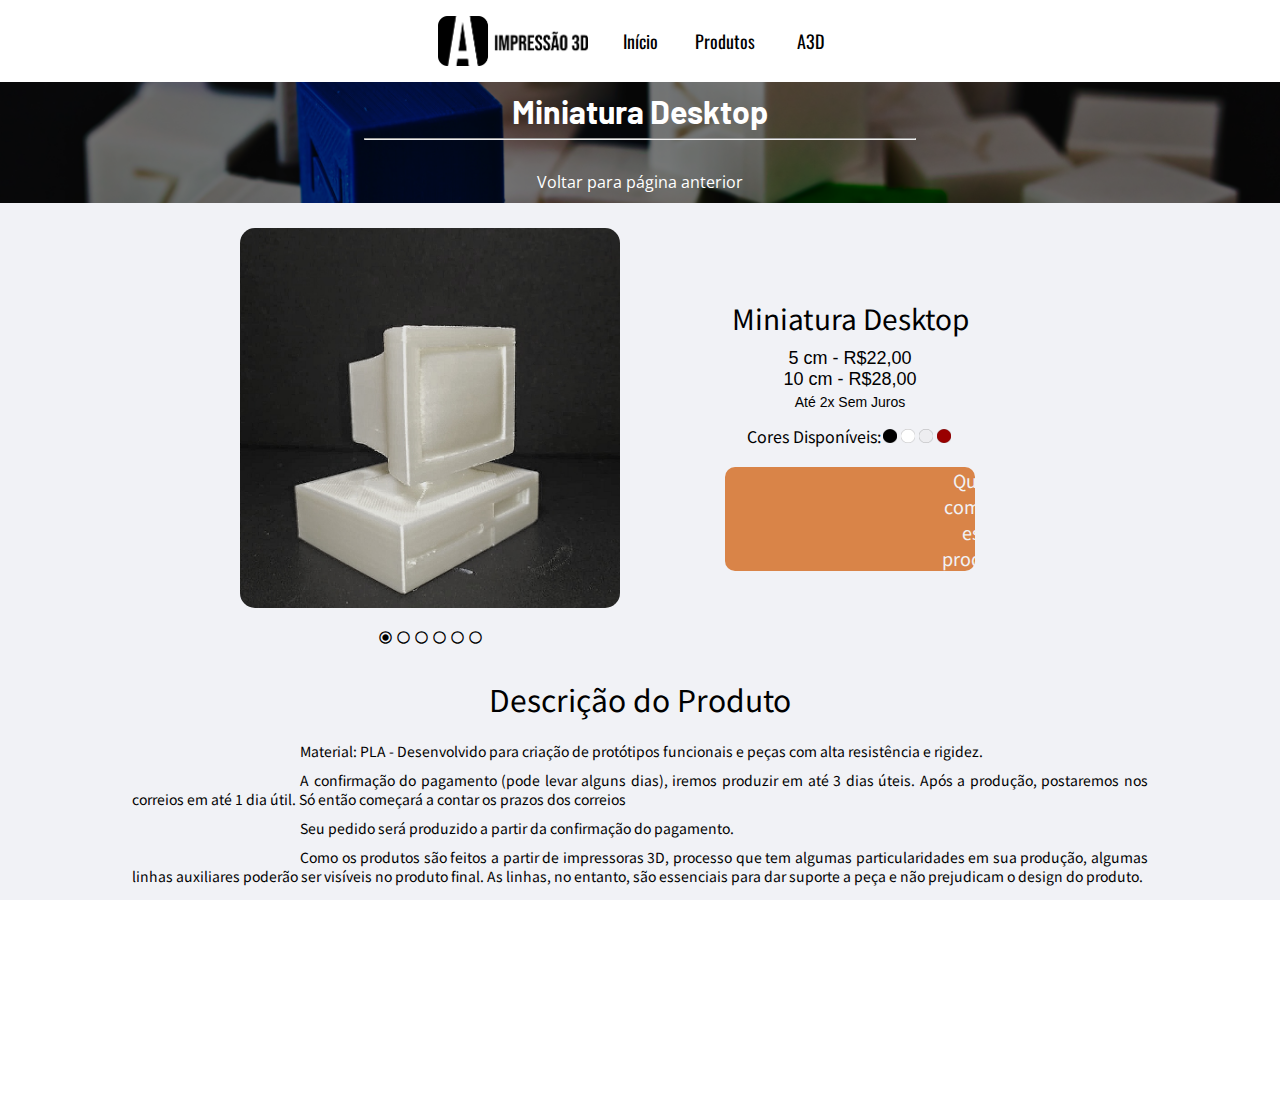
<file: html/prod/desktop.html>
<!DOCTYPE html>
<html lang="pt-br">
    <head>
        <meta charset="UTF-8">
        <meta name="viewport" content="width=device-width, initial-scale=1.0">
        <title>A3D - Início</title>
        <link rel="icon" type="imagem/png" href="../../imagens/logos/logo.png">
        <link href="https://fonts.googleapis.com/icon?family=Material+Icons"
        rel="stylesheet">

        <link rel="stylesheet" type="text/css" href="../../css/estilo.css">
        <link rel="stylesheet" type="text/css" href="../../css/estilo_produtos_solo.css">
    </head>
    <body>
        <nav id="menu" class="flex">
            <h1>Menu Principal</h1>
            <img src="../../imagens/logos/logo_horizontal.png" alt="logo A3D horizontal" id="logo_menu">
            <ol class="flex">
                <a href="../../index.html" class="link_menu" ><li>Início</li></a>
                <a href="../produtos.html" id="../selecionado" class="link_menu"  ><li>Produtos</li></a>
                <a href="../a3d.html" class="link_menu"><li>A3D</li></a>
            </ol>
            
        </nav>
    <!-- --------------------------------------------------------------------------------------------- -->
    <!-- --------------------------------------------------------------------------------------------- -->

        <header class="flex">
            <div class="flex" id="efeito">
                <h1>Miniatura Desktop</h1><hr>
                <span class="material-icons">west</span>
                <a href="../produtos.html" class="flex" id="link_voltar"> Voltar para página anterior </a>
            </div>
        </header>   

        <main class="flex" id="conteudo_produto">
            <section id="imagens" class="flex">
                <img src="../../imagens/produtos/pc3.jpeg" alt="Imagens dos produtos" id="img_produto">
                <span class="flex"> 
                    <span class="material-icons" id="opc_radio1" onclick="img_pc1()">radio_button_checked</span>
                    <span class="material-icons" id="opc_radio2" onclick="img_pc2()">radio_button_unchecked</span>
                    <span class="material-icons" id="opc_radio3" onclick="img_pc3()">radio_button_unchecked</span>
                    <span class="material-icons" id="opc_radio4" onclick="img_pc4()">radio_button_unchecked</span>
                    <span class="material-icons" id="opc_radio5" onclick="img_pc5()">radio_button_unchecked</span>
                    <span class="material-icons" id="opc_radio6" onclick="img_pc6()">radio_button_unchecked</span>                    
                </span>
            </section>

            <section id="dados" class="flex">
                <span id="titulo_produto" class="flex">Miniatura Desktop</span>
                <div id="tamanho_preco" class="flex">
                    <span>5 cm - R$22,00</span>
                    <span>10 cm - R$28,00</span>                    
                    <span id="juros">Até 2x Sem Juros</span>
                </div>
            
                <div id="cores" class="flex">                    
                    Cores Disponíveis:
                    <img src="../../imagens/cores_produtos/preto.png" alt="Cor Preta" class="cor">
                    <img src="../../imagens/cores_produtos/branco.png" alt="Cor Branca" class="cor">
                    <img src="../../imagens/cores_produtos/natural.png" alt="Cor Natural" class="cor">
                    <img src="../../imagens/cores_produtos/vermelho.png" alt="Cor Vermelha" class="cor">

                </div>

                <a href="https://api.whatsapp.com/send?phone=5535988271372&text=Oi%20Tudo%20bem?%20Tenho%20interesse%20no%20Chaveiro%20de%20Coração%20número%201!%20" target="blank" id="link_chamada" class="flex"> <span class="material-icons" id="sacola">shopping_bag</span>Quero comprar este produto!</a>
            </section>         

        </main>
        <section class="flex" id="descricao_produto">
            <spam id="titulo_descricao"> Descrição do Produto</spam>
            <div id="conteudo_descricao" class="flex">
                <span class="descricao" class="flex"><span class="material-icons" class="seta">arrow_right</span>Material: PLA - Desenvolvido para criação de protótipos funcionais e peças com alta resistência e rigidez.</span>

                <!-- <span class="descricao" class="flex"><span class="material-icons" class="seta">arrow_right</span>coisa 1</span>

                <span class="descricao" class="flex"><span class="material-icons" class="seta">arrow_right</span>coisa 1</span>

                <span class="descricao" class="flex"><span class="material-icons" class="seta">arrow_right</span>coisa 1</span> -->
                    
                <span class="descricao" class="flex"><span class="material-icons" class="seta">arrow_right</span>A confirmação do pagamento (pode levar alguns dias), iremos produzir em até 3 dias úteis. Após a produção, postaremos nos correios em até 1 dia útil. Só então começará a contar os prazos dos correios</span>

                <span class="descricao" class="flex"><span class="material-icons" class="seta">arrow_right</span>Seu pedido será produzido a partir da confirmação do pagamento.</span>

                <span class="descricao" class="flex"><span class="material-icons" class="seta">arrow_right</span>Como os produtos são feitos a partir de impressoras 3D, processo que tem algumas particularidades em sua produção, algumas linhas auxiliares poderão ser visíveis no produto final. As linhas, no entanto, são essenciais para dar suporte a peça e não prejudicam o design do produto.
                </span>
            </div>
        </section>

    <!-- --------------------------------------------------------------------------------------------- -->    
    <!-- --------------------------------------------------------------------------------------------- -->

        <footer class="flex">
            
            <!-- <div class="primeira_div"></div> -->

            <nav id="menu_footer">            
                <ol>
                    <a href="../../index.html" class="menu_footer"><li>Inicio</li> </a> 
                    <a href="../produtos.html" id="selecionado"id="opc22" class="menu_footer"><li>Produtos</li> </a> 
                    <!-- <a href="orcamento.html" id="opc33" class="menu_footer"> <li>Orçamento</li> </a>  -->
                    <a  href="../html" id="opc44" class="menu_footer"><li>A3D</li> </a> 
                    <a href="../duvidas.html"   id="opc55" class="menu_footer"><li>Dúvidas frequentes</li> </a> 
                </ol>            
            </nav>
            <div id="imgs" class="flex">
                <img src="../../imagens/logos/logo_vertical.png" alt="logo A3D vertical" id="logo_footer">
                <div class="flex">
                    <a href="https://www.instagram.com/impressaoa3d/" target="blank" class="flex"><img src="../../imagens/pagamento_envios/logotipo.png" alt="Instagram" class="img_contato"></a>
                    <a href="mailto:impressaoa3d@gmail.com" class="flex" ><img src="../../imagens/pagamento_envios/enviar.png" alt="E-mail" class="img_contato"></a>  
                </div>           
            </div>
            <div id="metodo_pagamento">
                <span>Métodos de pagamento</span>
                <hr>
                <img src="../../imagens/pagamento_envios/metodo_pagamento.png" alt="Métodos de pagamento" id="pagamento">
            </div>

        
            
            <div id="metodo_envio" >
                <span>Métodos de envio</span>
                <hr>
                <img src="../../imagens/pagamento_envios/correio.png" alt="Métodos de pagamento" id="correio">
            </div>


        </footer>
    </body>
    <script type="text/javascript" src="../../js/slider.js"></script>
</html>
</file>
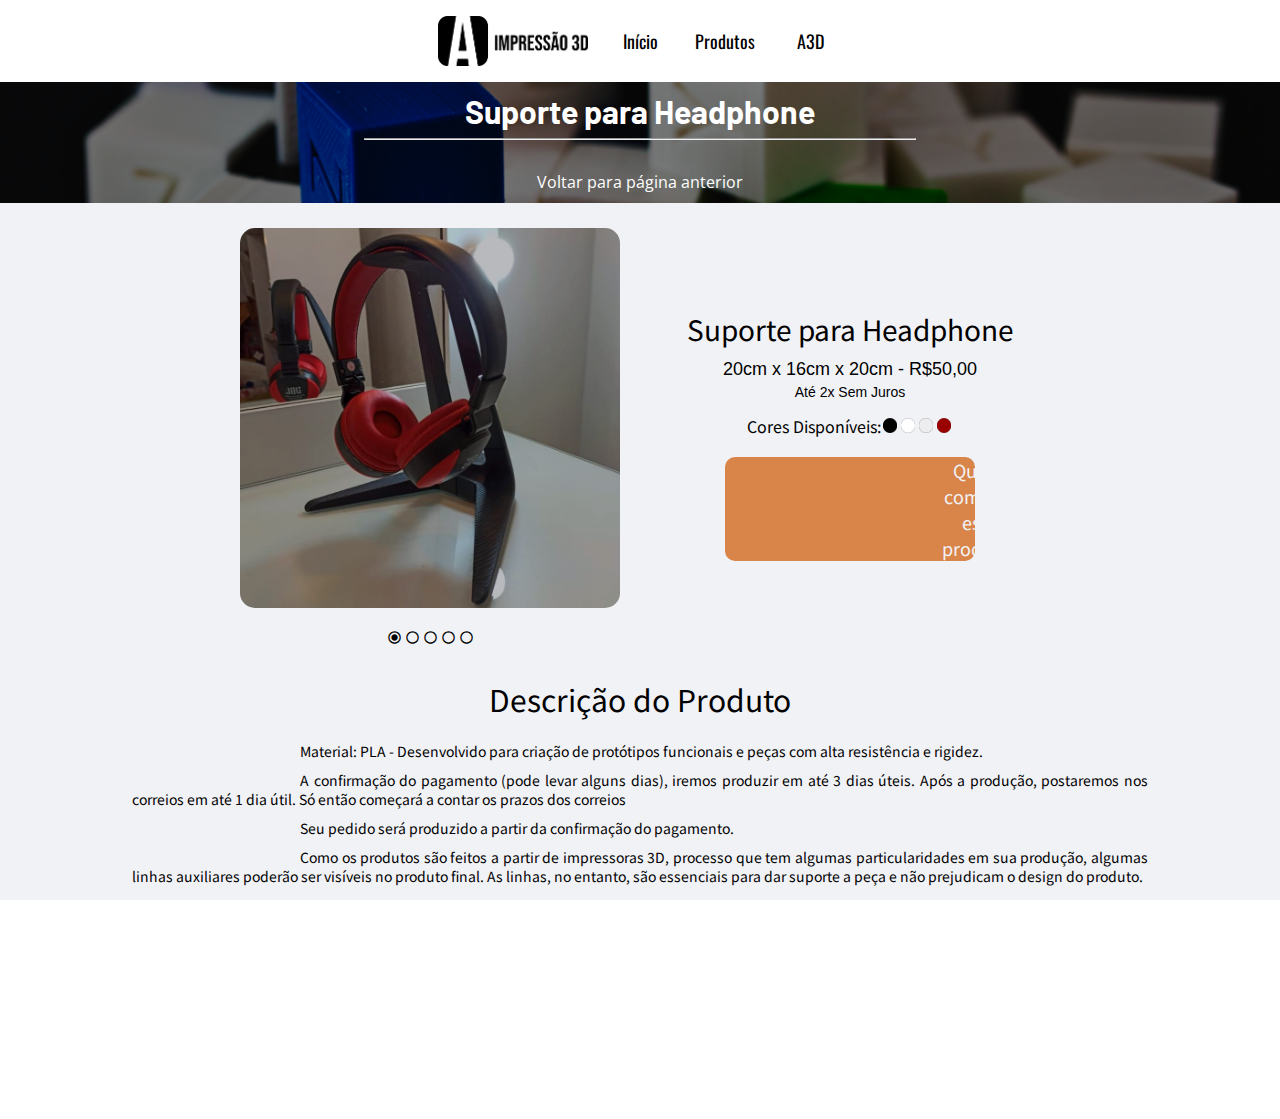
<file: html/prod/fone_holder.html>
<!DOCTYPE html>
<html lang="pt-br">
    <head>
        <meta charset="UTF-8">
        <meta name="viewport" content="width=device-width, initial-scale=1.0">
        <title>A3D - Início</title>
        <link rel="icon" type="imagem/png" href="../../imagens/logos/logo.png">
        <link href="https://fonts.googleapis.com/icon?family=Material+Icons"
        rel="stylesheet">

        <link rel="stylesheet" type="text/css" href="../../css/estilo.css">
        <link rel="stylesheet" type="text/css" href="../../css/estilo_produtos_solo.css">
    </head>
    <body>
        <nav id="menu" class="flex">
            <h1>Menu Principal</h1>
            <img src="../../imagens/logos/logo_horizontal.png" alt="logo A3D horizontal" id="logo_menu">
            <ol class="flex">
                <a href="../../index.html" class="link_menu" ><li>Início</li></a>
                <a href="../produtos.html" id="../selecionado" class="link_menu"  ><li>Produtos</li></a>
                <a href="../a3d.html" class="link_menu"><li>A3D</li></a>
            </ol>
            
        </nav>
    <!-- --------------------------------------------------------------------------------------------- -->
    <!-- --------------------------------------------------------------------------------------------- -->

        <header class="flex">
            <div class="flex" id="efeito">
                <h1>Suporte para Headphone</h1><hr>
                <span class="material-icons">west</span>
                <a href="../produtos.html" class="flex" id="link_voltar"> Voltar para página anterior </a>
            </div>
        </header>   

        <main class="flex" id="conteudo_produto">
            <section id="imagens" class="flex">
                <img src="../../imagens/produtos/fone1.jpeg" alt="Imagens dos produtos" id="img_produto">
                <span class="flex"> 
                    <span class="material-icons" id="opc_radio1" onclick="img_fone_holder1()">radio_button_checked</span>
                    <span class="material-icons" id="opc_radio2" onclick="img_fone_holder2()">radio_button_unchecked</span>
                    <span class="material-icons" id="opc_radio3" onclick="img_fone_holder3()">radio_button_unchecked</span>
                    <span class="material-icons" id="opc_radio4" onclick="img_fone_holder4()">radio_button_unchecked</span>    
                    <span class="material-icons" id="opc_radio5" onclick="img_fone_holder5()">radio_button_unchecked</span>                   
                </span>
            </section>

            <section id="dados" class="flex">
                <span id="titulo_produto" class="flex">Suporte para Headphone</span>
                <div id="tamanho_preco" class="flex">
                    <span>20cm x 16cm x 20cm - R$50,00</span>
                                    
                    <span id="juros">Até 2x Sem Juros</span>
                </div>
            
                <div id="cores" class="flex">                    
                    Cores Disponíveis:
                    <img src="../../imagens/cores_produtos/preto.png" alt="Cor Preta" class="cor">
                    <img src="../../imagens/cores_produtos/branco.png" alt="Cor Branca" class="cor">
                    <img src="../../imagens/cores_produtos/natural.png" alt="Cor Natural" class="cor">
                    <img src="../../imagens/cores_produtos/vermelho.png" alt="Cor Vermelha" class="cor">

                </div>

                <a href="https://api.whatsapp.com/send?phone=5535988271372&text=Oi%20Tudo%20bem?%20Tenho%20interesse%20no%20Chaveiro%20de%20Coração%20número%201!%20" target="blank" id="link_chamada" class="flex"> <span class="material-icons" id="sacola">shopping_bag</span>Quero comprar este produto!</a>
            </section>         

        </main>
        <section class="flex" id="descricao_produto">
            <spam id="titulo_descricao"> Descrição do Produto</spam>
            <div id="conteudo_descricao" class="flex">
                <span class="descricao" class="flex"><span class="material-icons" class="seta">arrow_right</span>Material: PLA - Desenvolvido para criação de protótipos funcionais e peças com alta resistência e rigidez.</span>

                <!-- <span class="descricao" class="flex"><span class="material-icons" class="seta">arrow_right</span>coisa 1</span>

                <span class="descricao" class="flex"><span class="material-icons" class="seta">arrow_right</span>coisa 1</span>

                <span class="descricao" class="flex"><span class="material-icons" class="seta">arrow_right</span>coisa 1</span> -->
                    
                <span class="descricao" class="flex"><span class="material-icons" class="seta">arrow_right</span>A confirmação do pagamento (pode levar alguns dias), iremos produzir em até 3 dias úteis. Após a produção, postaremos nos correios em até 1 dia útil. Só então começará a contar os prazos dos correios</span>

                <span class="descricao" class="flex"><span class="material-icons" class="seta">arrow_right</span>Seu pedido será produzido a partir da confirmação do pagamento.</span>

                <span class="descricao" class="flex"><span class="material-icons" class="seta">arrow_right</span>Como os produtos são feitos a partir de impressoras 3D, processo que tem algumas particularidades em sua produção, algumas linhas auxiliares poderão ser visíveis no produto final. As linhas, no entanto, são essenciais para dar suporte a peça e não prejudicam o design do produto.
                </span>
            </div>
        </section>

    <!-- --------------------------------------------------------------------------------------------- -->    
    <!-- --------------------------------------------------------------------------------------------- -->

        <footer class="flex">
            
            <!-- <div class="primeira_div"></div> -->

            <nav id="menu_footer">            
                <ol>
                    <a href="../../index.html" class="menu_footer"><li>Inicio</li> </a> 
                    <a href="../produtos.html" id="selecionado"id="opc22" class="menu_footer"><li>Produtos</li> </a> 
                    <!-- <a href="orcamento.html" id="opc33" class="menu_footer"> <li>Orçamento</li> </a>  -->
                    <a  href="../html" id="opc44" class="menu_footer"><li>A3D</li> </a> 
                    <a href="../duvidas.html"   id="opc55" class="menu_footer"><li>Dúvidas frequentes</li> </a> 
                </ol>            
            </nav>
            <div id="imgs" class="flex">
                <img src="../../imagens/logos/logo_vertical.png" alt="logo A3D vertical" id="logo_footer">
                <div class="flex">
                    <a href="https://www.instagram.com/impressaoa3d/" target="blank" class="flex"><img src="../../imagens/pagamento_envios/logotipo.png" alt="Instagram" class="img_contato"></a>
                    <a href="mailto:impressaoa3d@gmail.com" class="flex" ><img src="../../imagens/pagamento_envios/enviar.png" alt="E-mail" class="img_contato"></a>  
                </div>           
            </div>
            <div id="metodo_pagamento">
                <span>Métodos de pagamento</span>
                <hr>
                <img src="../../imagens/pagamento_envios/metodo_pagamento.png" alt="Métodos de pagamento" id="pagamento">
            </div>

        
            
            <div id="metodo_envio" >
                <span>Métodos de envio</span>
                <hr>
                <img src="../../imagens/pagamento_envios/correio.png" alt="Métodos de pagamento" id="correio">
            </div>


        </footer>
    </body>
    <script type="text/javascript" src="../../js/slider.js"></script>
</html>
</file>
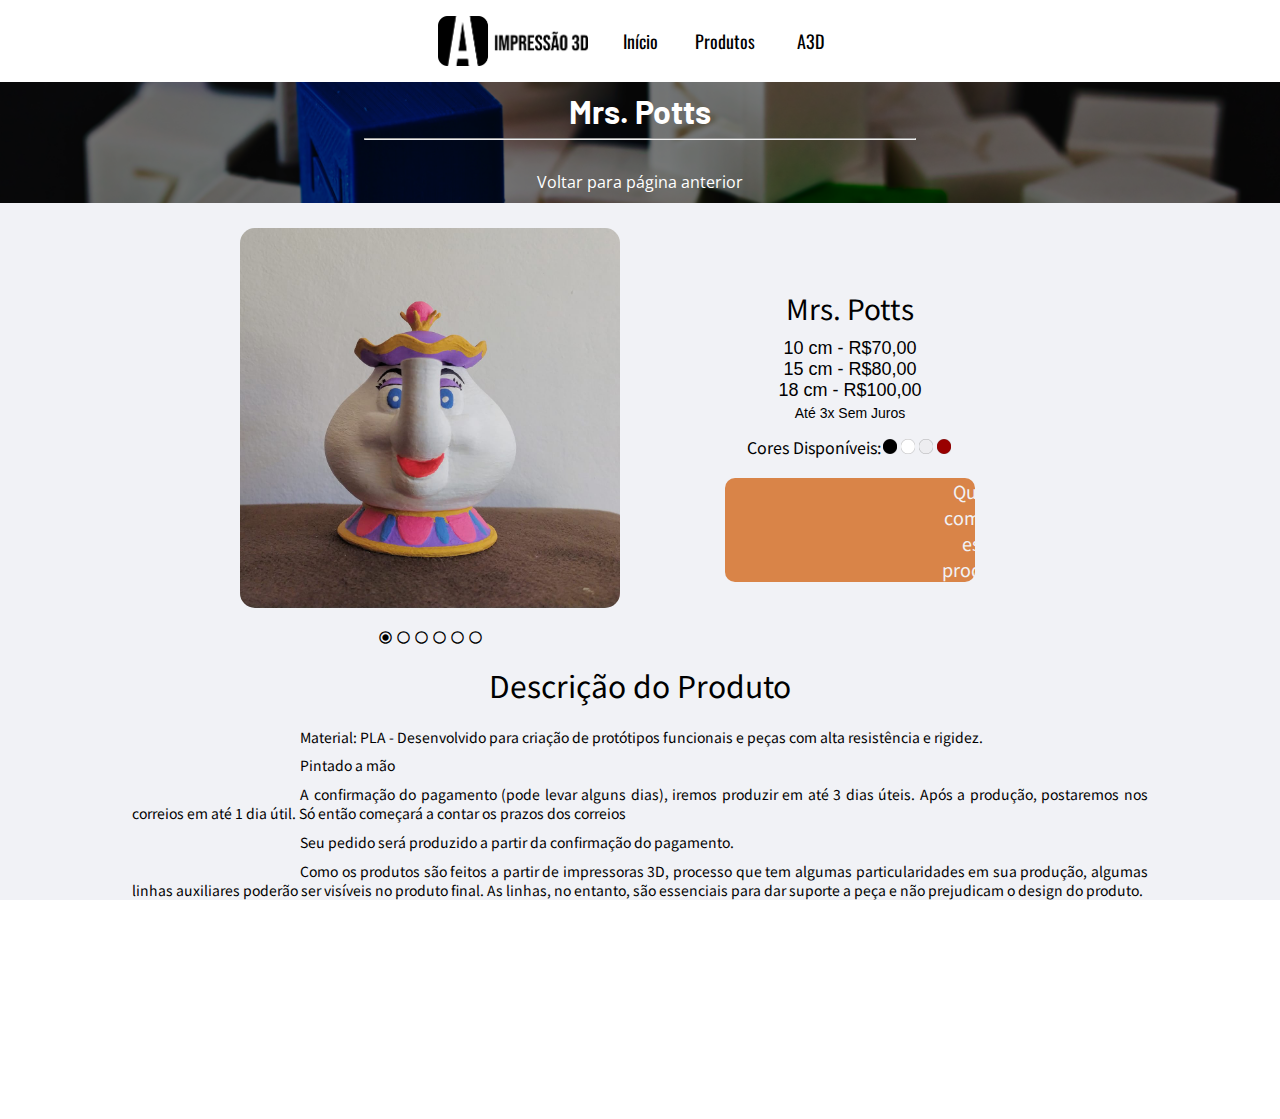
<file: html/prod/mr_potts.html>
<!DOCTYPE html>
<html lang="pt-br">
    <head>
        <meta charset="UTF-8">
        <meta name="viewport" content="width=device-width, initial-scale=1.0">
        <title>A3D - Início</title>
        <link rel="icon" type="imagem/png" href="../../imagens/logos/logo.png">
        <link href="https://fonts.googleapis.com/icon?family=Material+Icons"
        rel="stylesheet">

        <link rel="stylesheet" type="text/css" href="../../css/estilo.css">
        <link rel="stylesheet" type="text/css" href="../../css/estilo_produtos_solo.css">
    </head>
    <body>
        <nav id="menu" class="flex">
            <h1>Menu Principal</h1>
            <img src="../../imagens/logos/logo_horizontal.png" alt="logo A3D horizontal" id="logo_menu">
            <ol class="flex">
                <a href="../../index.html" class="link_menu" ><li>Início</li></a>
                <a href="../produtos.html" id="../selecionado" class="link_menu"  ><li>Produtos</li></a>
                <a href="../a3d.html" class="link_menu"><li>A3D</li></a>
            </ol>
            
        </nav>
    <!-- --------------------------------------------------------------------------------------------- -->
    <!-- --------------------------------------------------------------------------------------------- -->

        <header class="flex">
            <div class="flex" id="efeito">
                <h1> Mrs. Potts</h1><hr>
                <span class="material-icons">west</span>
                <a href="../produtos.html" class="flex" id="link_voltar"> Voltar para página anterior </a>
            </div>
        </header>   

        <main class="flex" id="conteudo_produto">
            <section id="imagens" class="flex">
                <img src="../../imagens/produtos/bule1.jpeg" alt="Imagens dos produtos" id="img_produto">
                <span class="flex"> 
                    <span class="material-icons" id="opc_radio1" onclick="img_potts1()">radio_button_checked</span>
                    <span class="material-icons" id="opc_radio2" onclick="img_potts2()">radio_button_unchecked</span>
                    <span class="material-icons" id="opc_radio3" onclick="img_potts3()">radio_button_unchecked</span>
                    <span class="material-icons" id="opc_radio4" onclick="img_potts4()">radio_button_unchecked</span>    
                    <span class="material-icons" id="opc_radio5" onclick="img_potts5()">radio_button_unchecked</span>
                    <span class="material-icons" id="opc_radio6" onclick="img_potts6()">radio_button_unchecked</span>                  
                </span>
            </section>

            <section id="dados" class="flex">
                <span id="titulo_produto" class="flex">Mrs. Potts</span>
                <div id="tamanho_preco" class="flex">
                    <span>10 cm - R$70,00</span>
                    <span>15 cm - R$80,00</span>
                    <span>18 cm - R$100,00</span>                    
                    <span id="juros">Até 3x Sem Juros</span>
                </div>
            
                <div id="cores" class="flex">                    
                    Cores Disponíveis:
                    <img src="../../imagens/cores_produtos/preto.png" alt="Cor Preta" class="cor">
                    <img src="../../imagens/cores_produtos/branco.png" alt="Cor Branca" class="cor">
                    <img src="../../imagens/cores_produtos/natural.png" alt="Cor Natural" class="cor">
                    <img src="../../imagens/cores_produtos/vermelho.png" alt="Cor Vermelha" class="cor">

                </div>

                <a href="https://api.whatsapp.com/send?phone=5535988271372&text=Oi%20Tudo%20bem?%20Tenho%20interesse%20no%20Chaveiro%20de%20Coração%20número%201!%20" target="blank" id="link_chamada" class="flex"> <span class="material-icons" id="sacola">shopping_bag</span>Quero comprar este produto!</a>
            </section> 
            
                   

        </main>
        <section class="flex" id="descricao_produto">
            <spam id="titulo_descricao"> Descrição do Produto</spam>
            <div id="conteudo_descricao" class="flex">
                <span class="descricao" class="flex"><span class="material-icons" class="seta">arrow_right</span>Material: PLA - Desenvolvido para criação de protótipos funcionais e peças com alta resistência e rigidez.</span>

                <span class="descricao" class="flex"><span class="material-icons" class="seta">arrow_right</span>Pintado a mão</span>

                <!-- <span class="descricao" class="flex"><span class="material-icons" class="seta">arrow_right</span>coisa 1</span>

                <span class="descricao" class="flex"><span class="material-icons" class="seta">arrow_right</span>coisa 1</span>

                <span class="descricao" class="flex"><span class="material-icons" class="seta">arrow_right</span>coisa 1</span> -->
                    
                <span class="descricao" class="flex"><span class="material-icons" class="seta">arrow_right</span>A confirmação do pagamento (pode levar alguns dias), iremos produzir em até 3 dias úteis. Após a produção, postaremos nos correios em até 1 dia útil. Só então começará a contar os prazos dos correios</span>

                <span class="descricao" class="flex"><span class="material-icons" class="seta">arrow_right</span>Seu pedido será produzido a partir da confirmação do pagamento.</span>

                <span class="descricao" class="flex"><span class="material-icons" class="seta">arrow_right</span>Como os produtos são feitos a partir de impressoras 3D, processo que tem algumas particularidades em sua produção, algumas linhas auxiliares poderão ser visíveis no produto final. As linhas, no entanto, são essenciais para dar suporte a peça e não prejudicam o design do produto.
                </span>
            </div>
        </section>

    <!-- --------------------------------------------------------------------------------------------- -->    
    <!-- --------------------------------------------------------------------------------------------- -->

        <footer class="flex">
            
            <!-- <div class="primeira_div"></div> -->

            <nav id="menu_footer">            
                <ol>
                    <a href="../../index.html" class="menu_footer"><li>Inicio</li> </a> 
                    <a href="../produtos.html" id="selecionado"id="opc22" class="menu_footer"><li>Produtos</li> </a> 
                    <!-- <a href="orcamento.html" id="opc33" class="menu_footer"> <li>Orçamento</li> </a>  -->
                    <a  href="../html" id="opc44" class="menu_footer"><li>A3D</li> </a> 
                    <a href="../duvidas.html"   id="opc55" class="menu_footer"><li>Dúvidas frequentes</li> </a> 
                </ol>            
            </nav>
            <div id="imgs" class="flex">
                <img src="../../imagens/logos/logo_vertical.png" alt="logo A3D vertical" id="logo_footer">
                <div class="flex">
                    <a href="https://www.instagram.com/impressaoa3d/" target="blank" class="flex"><img src="../../imagens/pagamento_envios/logotipo.png" alt="Instagram" class="img_contato"></a>
                    <a href="mailto:impressaoa3d@gmail.com" class="flex" ><img src="../../imagens/pagamento_envios/enviar.png" alt="E-mail" class="img_contato"></a>  
                </div>           
            </div>
            <div id="metodo_pagamento">
                <span>Métodos de pagamento</span>
                <hr>
                <img src="../../imagens/pagamento_envios/metodo_pagamento.png" alt="Métodos de pagamento" id="pagamento">
            </div>

        
            
            <div id="metodo_envio" >
                <span>Métodos de envio</span>
                <hr>
                <img src="../../imagens/pagamento_envios/correio.png" alt="Métodos de pagamento" id="correio">
            </div>


        </footer>
    </body>
    <script type="text/javascript" src="../../js/slider.js"></script>
</html>
</file>
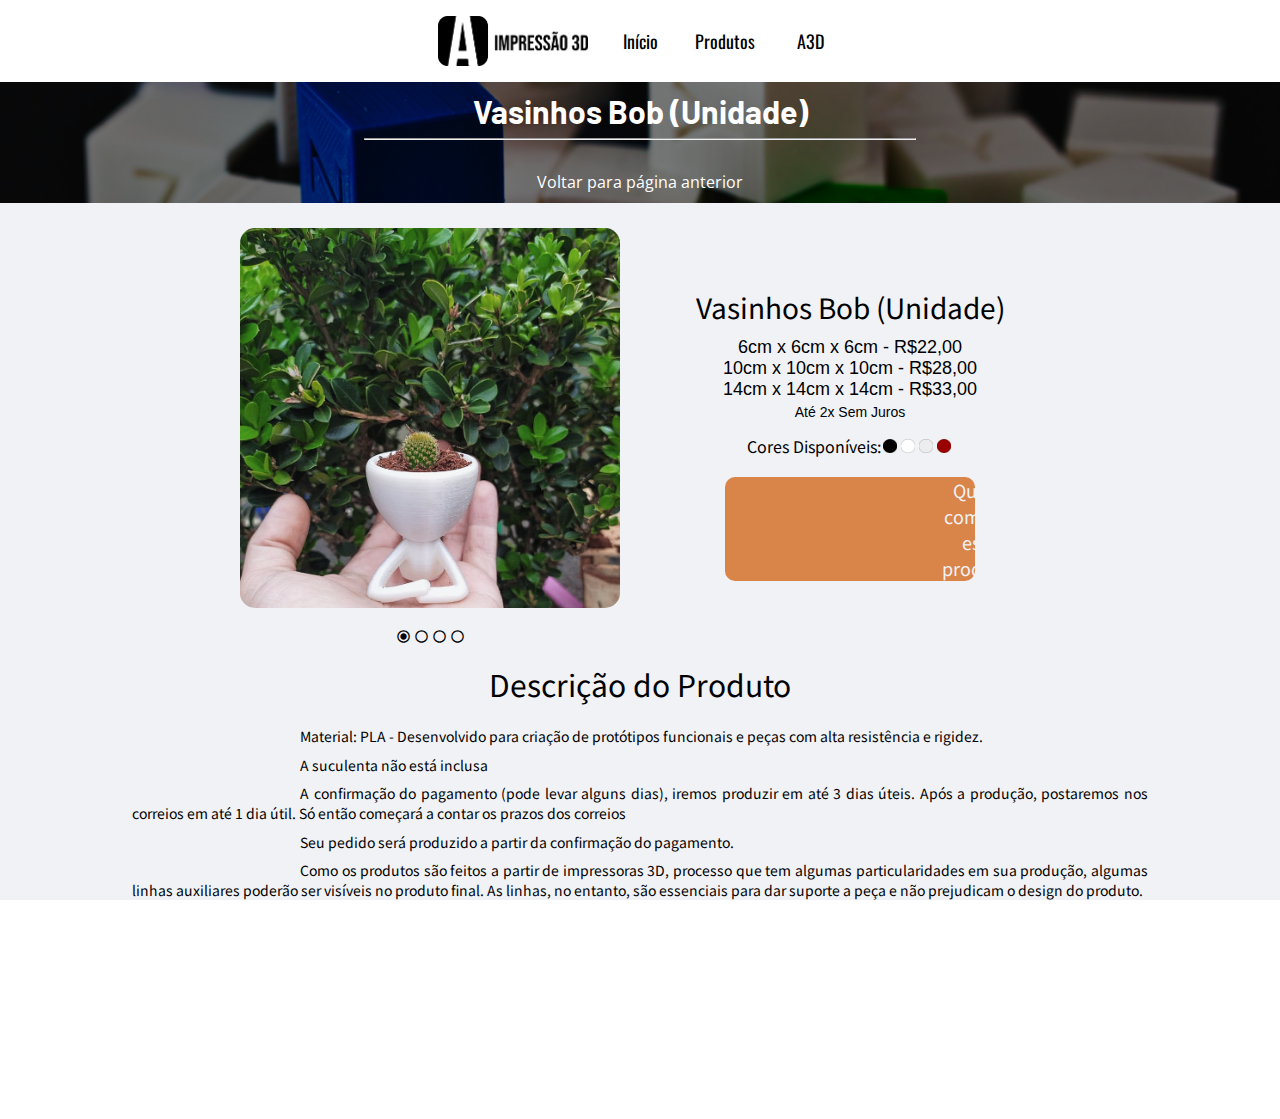
<file: html/prod/solo_bob.html>
<!DOCTYPE html>
<html lang="pt-br">
    <head>
        <meta charset="UTF-8">
        <meta name="viewport" content="width=device-width, initial-scale=1.0">
        <title>A3D - Início</title>
        <link rel="icon" type="imagem/png" href="../../imagens/logos/logo.png">
        <link href="https://fonts.googleapis.com/icon?family=Material+Icons"
        rel="stylesheet">

        <link rel="stylesheet" type="text/css" href="../../css/estilo.css">
        <link rel="stylesheet" type="text/css" href="../../css/estilo_produtos_solo.css">
    </head>
    <body>
        <nav id="menu" class="flex">
            <h1>Menu Principal</h1>
            <img src="../../imagens/logos/logo_horizontal.png" alt="logo A3D horizontal" id="logo_menu">
            <ol class="flex">
                <a href="../../index.html" class="link_menu" ><li>Início</li></a>
                <a href="../produtos.html" id="../selecionado" class="link_menu"  ><li>Produtos</li></a>
                <a href="../a3d.html" class="link_menu"><li>A3D</li></a>
            </ol>
            
        </nav>
    <!-- --------------------------------------------------------------------------------------------- -->
    <!-- --------------------------------------------------------------------------------------------- -->

        <header class="flex">
            <div class="flex" id="efeito">
                <h1> Vasinhos Bob (Unidade)</h1><hr>
                <span class="material-icons">west</span>
                <a href="../produtos.html" class="flex" id="link_voltar"> Voltar para página anterior </a>
            </div>
        </header>   

        <main class="flex" id="conteudo_produto">
            <section id="imagens" class="flex">
                <img src="../../imagens/produtos/sozinho1.jpeg" alt="Imagens dos produtos" id="img_produto">
                <span class="flex"> 
                    <span class="material-icons" id="opc_radio1" onclick="img_solo_bob1()">radio_button_checked</span>
                    <span class="material-icons" id="opc_radio2" onclick="img_solo_bob2()">radio_button_unchecked</span>
                    <span class="material-icons" id="opc_radio3" onclick="img_solo_bob3()">radio_button_unchecked</span>
                    <span class="material-icons" id="opc_radio4" onclick="img_solo_bob4()">radio_button_unchecked</span>                    
                </span>
            </section>

        </section> <section id="dados" class="flex">
            <span id="titulo_produto" class="flex"> Vasinhos Bob (Unidade)</span>
            <div id="tamanho_preco" class="flex">
                <span>6cm x 6cm x 6cm - R$22,00</span>
                <span>10cm x 10cm x 10cm - R$28,00</span>                    
                <span>14cm x 14cm x 14cm - R$33,00</span>                    
                <span id="juros">Até 2x Sem Juros</span>
            </div>
        
            <div id="cores" class="flex">                    
                Cores Disponíveis:
                <img src="../../imagens/cores_produtos/preto.png" alt="Cor Preta" class="cor">
                <img src="../../imagens/cores_produtos/branco.png" alt="Cor Branca" class="cor">
                <img src="../../imagens/cores_produtos/natural.png" alt="Cor Natural" class="cor">
                <img src="../../imagens/cores_produtos/vermelho.png" alt="Cor Vermelha" class="cor">

            </div>

            <a href="https://api.whatsapp.com/send?phone=5535988271372&text=Oi%20Tudo%20bem?%20Tenho%20interesse%20nos%20vasinhos%20Bob%20por%20unidade%20!%20" target="blank" id="link_chamada" class="flex"> <span class="material-icons" id="sacola">shopping_bag</span>Quero comprar este produto!</a>
        </section> 

        </main>
        <section class="flex" id="descricao_produto">
            <spam id="titulo_descricao"> Descrição do Produto</spam>
            <div id="conteudo_descricao" class="flex">
                <span class="descricao" class="flex"><span class="material-icons" class="seta">arrow_right</span>Material: PLA - Desenvolvido para criação de protótipos funcionais e peças com alta resistência e rigidez.</span>

                <span class="descricao" class="flex"><span class="material-icons" class="seta">arrow_right</span>A suculenta não está inclusa</span>

                <!-- <span class="descricao" class="flex"><span class="material-icons" class="seta">arrow_right</span>coisa 1</span>

                <span class="descricao" class="flex"><span class="material-icons" class="seta">arrow_right</span>coisa 1</span> -->
                    
                <span class="descricao" class="flex"><span class="material-icons" class="seta">arrow_right</span>A confirmação do pagamento (pode levar alguns dias), iremos produzir em até 3 dias úteis. Após a produção, postaremos nos correios em até 1 dia útil. Só então começará a contar os prazos dos correios</span>

                <span class="descricao" class="flex"><span class="material-icons" class="seta">arrow_right</span>Seu pedido será produzido a partir da confirmação do pagamento.</span>

                <span class="descricao" class="flex"><span class="material-icons" class="seta">arrow_right</span>Como os produtos são feitos a partir de impressoras 3D, processo que tem algumas particularidades em sua produção, algumas linhas auxiliares poderão ser visíveis no produto final. As linhas, no entanto, são essenciais para dar suporte a peça e não prejudicam o design do produto.
                </span>
            </div>
            

        </section>

    <!-- --------------------------------------------------------------------------------------------- -->    
    <!-- --------------------------------------------------------------------------------------------- -->

        <footer class="flex">
            
            <!-- <div class="primeira_div"></div> -->

            <nav id="menu_footer">            
                <ol>
                    <a href="../../index.html" class="menu_footer"><li>Inicio</li> </a> 
                    <a href="../produtos.html" id="selecionado"id="opc22" class="menu_footer"><li>Produtos</li> </a> 
                    <!-- <a href="orcamento.html" id="opc33" class="menu_footer"> <li>Orçamento</li> </a>  -->
                    <a  href="../html" id="opc44" class="menu_footer"><li>A3D</li> </a> 
                    <a href="../duvidas.html"   id="opc55" class="menu_footer"><li>Dúvidas frequentes</li> </a> 
                </ol>            
            </nav>
            <div id="imgs" class="flex">
                <img src="../../imagens/logos/logo_vertical.png" alt="logo A3D vertical" id="logo_footer">
                <div class="flex">
                    <a href="https://www.instagram.com/impressaoa3d/" target="blank" class="flex"><img src="../../imagens/pagamento_envios/logotipo.png" alt="Instagram" class="img_contato"></a>
                    <a href="mailto:impressaoa3d@gmail.com" class="flex" ><img src="../../imagens/pagamento_envios/enviar.png" alt="E-mail" class="img_contato"></a>  
                </div>           
            </div>
            <div id="metodo_pagamento">
                <span>Métodos de pagamento</span>
                <hr>
                <img src="../../imagens/pagamento_envios/metodo_pagamento.png" alt="Métodos de pagamento" id="pagamento">
            </div>

        
            
            <div id="metodo_envio" >
                <span>Métodos de envio</span>
                <hr>
                <img src="../../imagens/pagamento_envios/correio.png" alt="Métodos de pagamento" id="correio">
            </div>


        </footer>
    </body>
    <script type="text/javascript" src="../../js/slider.js"></script>
</html>
</file>
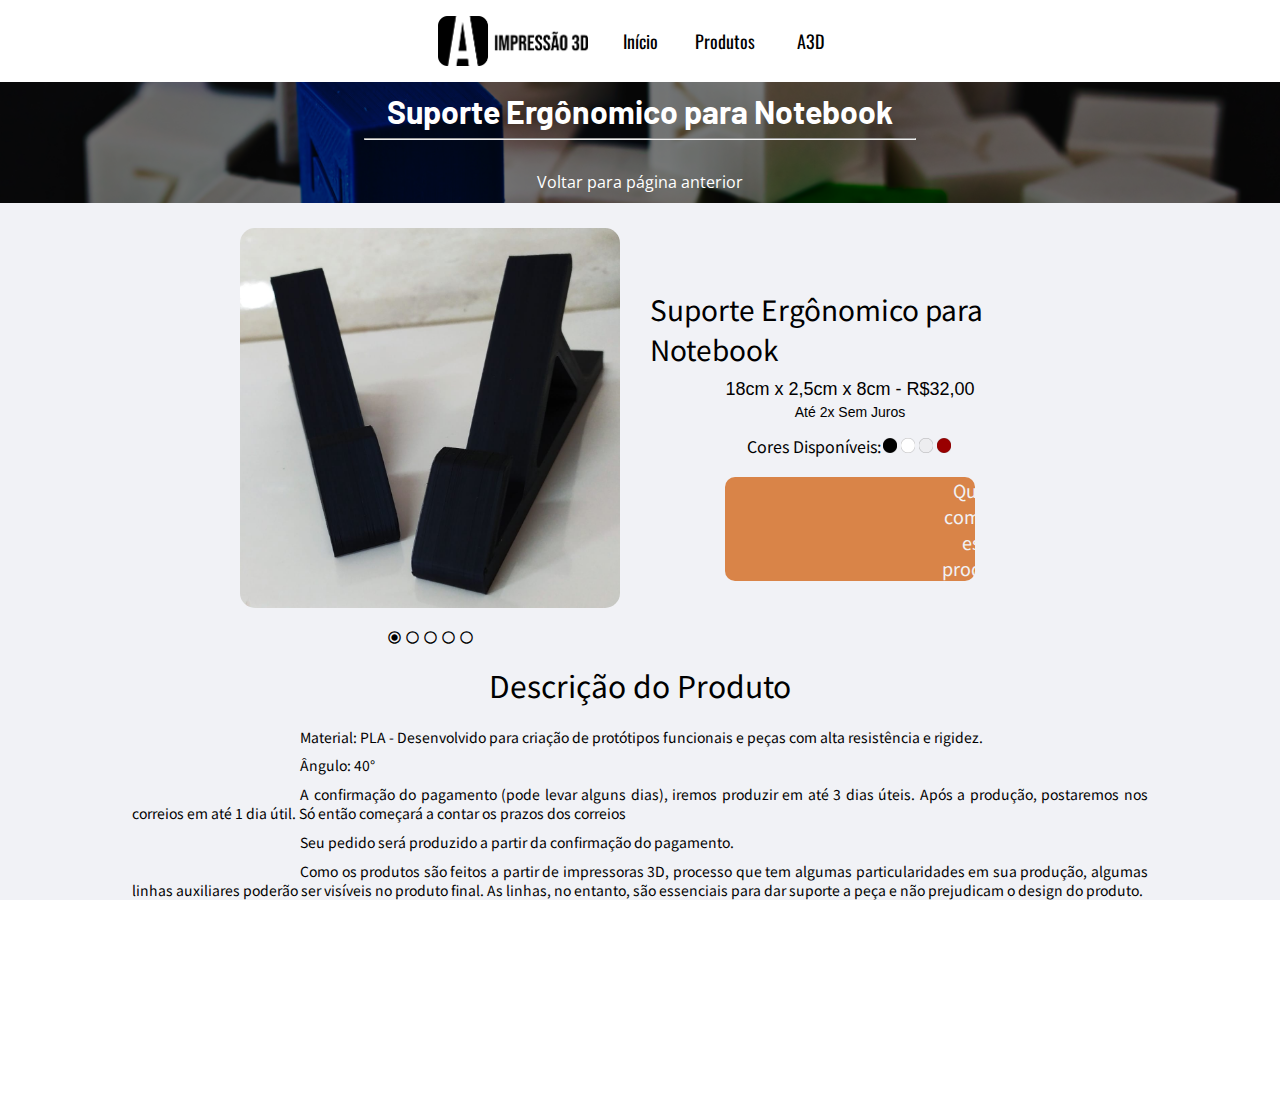
<file: html/prod/suporte_notebook.html>
<!DOCTYPE html>
<html lang="pt-br">
    <head>
        <meta charset="UTF-8">
        <meta name="viewport" content="width=device-width, initial-scale=1.0">
        <title>A3D - Início</title>
        <link rel="icon" type="imagem/png" href="../../imagens/logos/logo.png">
        <link href="https://fonts.googleapis.com/icon?family=Material+Icons"
        rel="stylesheet">

        <link rel="stylesheet" type="text/css" href="../../css/estilo.css">
        <link rel="stylesheet" type="text/css" href="../../css/estilo_produtos_solo.css">
    </head>
    <body>
        <nav id="menu" class="flex">
            <h1>Menu Principal</h1>
            <img src="../../imagens/logos/logo_horizontal.png" alt="logo A3D horizontal" id="logo_menu">
            <ol class="flex">
                <a href="../../index.html" class="link_menu" ><li>Início</li></a>
                <a href="../produtos.html" id="../selecionado" class="link_menu"  ><li>Produtos</li></a>
                <a href="../a3d.html" class="link_menu"><li>A3D</li></a>
            </ol>
            
        </nav>
    <!-- --------------------------------------------------------------------------------------------- -->
    <!-- --------------------------------------------------------------------------------------------- -->

        <header class="flex">
            <div class="flex" id="efeito">
                <h1>Suporte Ergônomico para Notebook</h1><hr>
                <span class="material-icons">west</span>
                <a href="../produtos.html" class="flex" id="link_voltar"> Voltar para página anterior </a>
            </div>
        </header>   

        <main class="flex" id="conteudo_produto">
            <section id="imagens" class="flex">
                <img src="../../imagens/produtos/pc_holder2.jpeg" alt="Imagens dos produtos" id="img_produto">
                <span class="flex"> 
                    <span class="material-icons" id="opc_radio1" onclick="img_pc_holder1()">radio_button_checked</span>
                    <span class="material-icons" id="opc_radio2" onclick="img_pc_holder2()">radio_button_unchecked</span>
                    <span class="material-icons" id="opc_radio3" onclick="img_pc_holder3()">radio_button_unchecked</span>
                    <span class="material-icons" id="opc_radio4" onclick="img_pc_holder4()">radio_button_unchecked</span>    
                    <span class="material-icons" id="opc_radio5" onclick="img_pc_holder5()">radio_button_unchecked</span>                                    
                </span>
            </section>

            <section id="dados" class="flex">
                <span id="titulo_produto" class="flex">Suporte Ergônomico para Notebook</span>
                <div id="tamanho_preco" class="flex">
                    <span>18cm x 2,5cm x 8cm - R$32,00</span>                  
                    <span id="juros">Até 2x Sem Juros</span>
                </div>
            
                <div id="cores" class="flex">                    
                    Cores Disponíveis:
                    <img src="../../imagens/cores_produtos/preto.png" alt="Cor Preta" class="cor">
                    <img src="../../imagens/cores_produtos/branco.png" alt="Cor Branca" class="cor">
                    <img src="../../imagens/cores_produtos/natural.png" alt="Cor Natural" class="cor">
                    <img src="../../imagens/cores_produtos/vermelho.png" alt="Cor Vermelha" class="cor">

                </div>

                <a href="https://api.whatsapp.com/send?phone=5535988271372&text=Oi%20Tudo%20bem?%20Tenho%20interesse%20no%20Chaveiro%20de%20Coração%20número%201!%20" target="blank" id="link_chamada" class="flex"> <span class="material-icons" id="sacola">shopping_bag</span>Quero comprar este produto!</a>
            </section>         

        </main>
        <section class="flex" id="descricao_produto">
            <spam id="titulo_descricao"> Descrição do Produto</spam>
            <div id="conteudo_descricao" class="flex">
                <span class="descricao" class="flex"><span class="material-icons" class="seta">arrow_right</span>Material: PLA - Desenvolvido para criação de protótipos funcionais e peças com alta resistência e rigidez.</span>

                <span class="descricao" class="flex"><span class="material-icons" class="seta">arrow_right</span>Ângulo: 40° </span>

                <!-- <span class="descricao" class="flex"><span class="material-icons" class="seta">arrow_right</span>coisa 1</span>

                <span class="descricao" class="flex"><span class="material-icons" class="seta">arrow_right</span>coisa 1</span>

                <span class="descricao" class="flex"><span class="material-icons" class="seta">arrow_right</span>coisa 1</span> -->
                    
                <span class="descricao" class="flex"><span class="material-icons" class="seta">arrow_right</span>A confirmação do pagamento (pode levar alguns dias), iremos produzir em até 3 dias úteis. Após a produção, postaremos nos correios em até 1 dia útil. Só então começará a contar os prazos dos correios</span>

                <span class="descricao" class="flex"><span class="material-icons" class="seta">arrow_right</span>Seu pedido será produzido a partir da confirmação do pagamento.</span>

                <span class="descricao" class="flex"><span class="material-icons" class="seta">arrow_right</span>Como os produtos são feitos a partir de impressoras 3D, processo que tem algumas particularidades em sua produção, algumas linhas auxiliares poderão ser visíveis no produto final. As linhas, no entanto, são essenciais para dar suporte a peça e não prejudicam o design do produto.
                </span>
            </div>
            

        </section>

    <!-- --------------------------------------------------------------------------------------------- -->    
    <!-- --------------------------------------------------------------------------------------------- -->

        <footer class="flex">
            
            <!-- <div class="primeira_div"></div> -->

            <nav id="menu_footer">            
                <ol>
                    <a href="../../index.html" class="menu_footer"><li>Inicio</li> </a> 
                    <a href="../produtos.html" id="selecionado"id="opc22" class="menu_footer"><li>Produtos</li> </a> 
                    <!-- <a href="orcamento.html" id="opc33" class="menu_footer"> <li>Orçamento</li> </a>  -->
                    <a  href="../html" id="opc44" class="menu_footer"><li>A3D</li> </a> 
                    <a href="../duvidas.html"   id="opc55" class="menu_footer"><li>Dúvidas frequentes</li> </a> 
                </ol>            
            </nav>
            <div id="imgs" class="flex">
                <img src="../../imagens/logos/logo_vertical.png" alt="logo A3D vertical" id="logo_footer">
                <div class="flex">
                    <a href="https://www.instagram.com/impressaoa3d/" target="blank" class="flex"><img src="../../imagens/pagamento_envios/logotipo.png" alt="Instagram" class="img_contato"></a>
                    <a href="mailto:impressaoa3d@gmail.com" class="flex" ><img src="../../imagens/pagamento_envios/enviar.png" alt="E-mail" class="img_contato"></a>  
                </div>           
            </div>
            <div id="metodo_pagamento">
                <span>Métodos de pagamento</span>
                <hr>
                <img src="../../imagens/pagamento_envios/metodo_pagamento.png" alt="Métodos de pagamento" id="pagamento">
            </div>

        
            
            <div id="metodo_envio" >
                <span>Métodos de envio</span>
                <hr>
                <img src="../../imagens/pagamento_envios/correio.png" alt="Métodos de pagamento" id="correio">
            </div>


        </footer>
    </body>
    <script type="text/javascript" src="../../js/slider.js"></script>
</html>
</file>
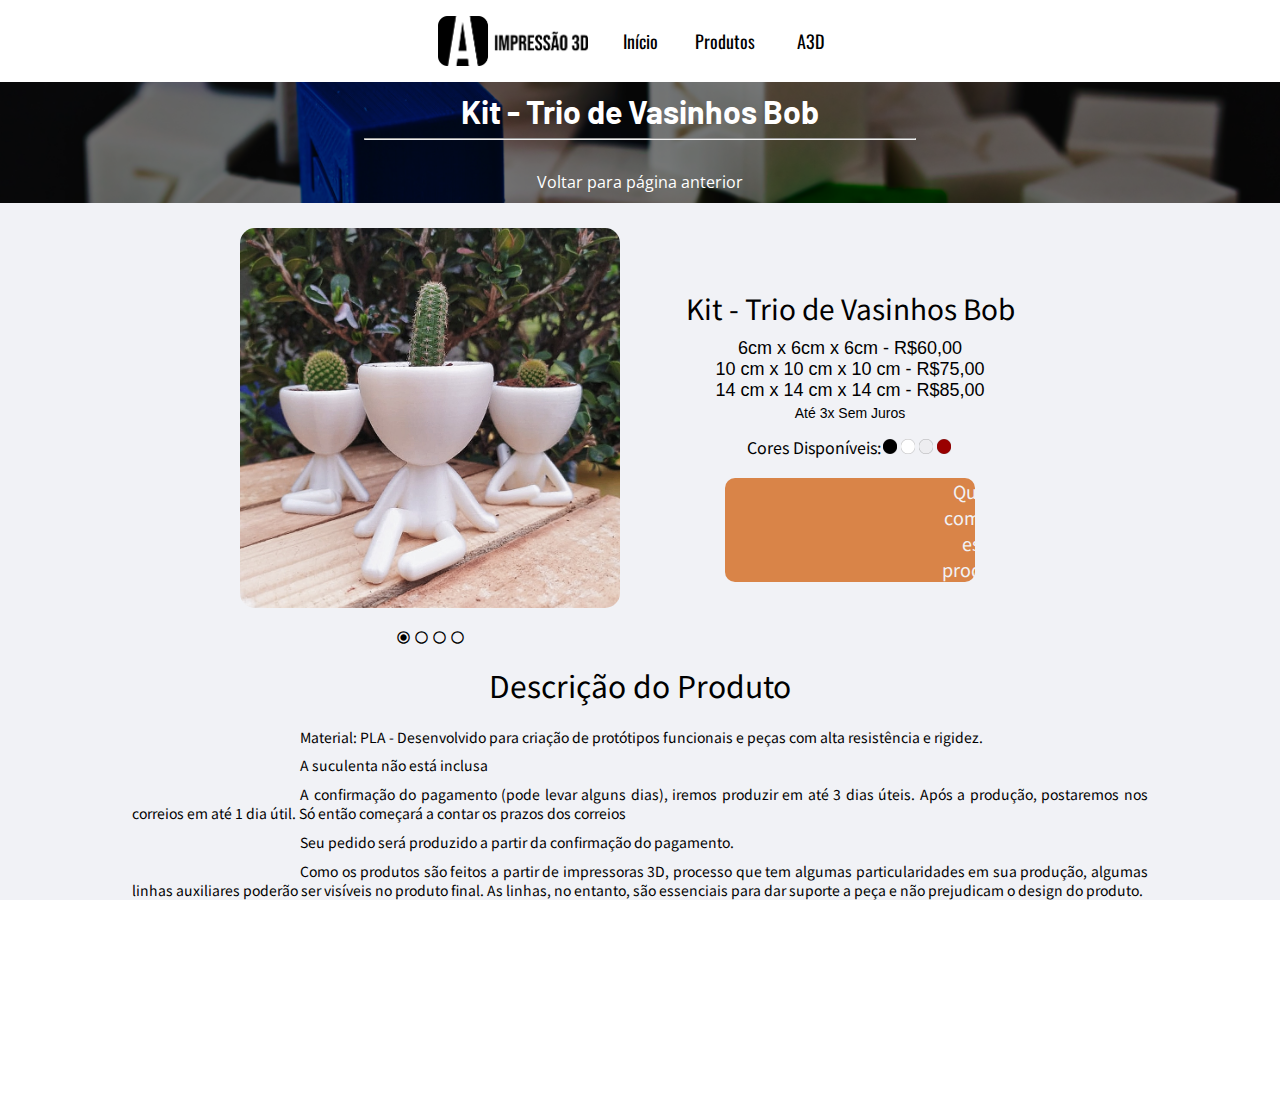
<file: html/prod/trio_bob.html>
<!DOCTYPE html>
<html lang="pt-br">
    <head>
        <meta charset="UTF-8">
        <meta name="viewport" content="width=device-width, initial-scale=1.0">
        <title>A3D - Início</title>
        <link rel="icon" type="imagem/png" href="../../imagens/logos/logo.png">
        <link href="https://fonts.googleapis.com/icon?family=Material+Icons"
        rel="stylesheet">

        <link rel="stylesheet" type="text/css" href="../../css/estilo.css">
        <link rel="stylesheet" type="text/css" href="../../css/estilo_produtos_solo.css">
    </head>
    <body>
        <nav id="menu" class="flex">
            <h1>Menu Principal</h1>
            <img src="../../imagens/logos/logo_horizontal.png" alt="logo A3D horizontal" id="logo_menu">
            <ol class="flex">
                <a href="../../index.html" class="link_menu" ><li>Início</li></a>
                <a href="../produtos.html" id="../selecionado" class="link_menu"  ><li>Produtos</li></a>
                <a href="../a3d.html" class="link_menu"><li>A3D</li></a>
            </ol>
            
        </nav>
    <!-- --------------------------------------------------------------------------------------------- -->
    <!-- --------------------------------------------------------------------------------------------- -->

        <header class="flex">
            <div class="flex" id="efeito">
                <h1>Kit - Trio de Vasinhos Bob</h1><hr>
                <span class="material-icons">west</span>
                <a href="../produtos.html" class="flex" id="link_voltar"> Voltar para página anterior </a>
            </div>
        </header>   

        <main class="flex" id="conteudo_produto">
            <section id="imagens" class="flex">
                <img src="../../imagens/produtos/trio1.jpeg" alt="Imagens dos produtos" id="img_produto">
                <span class="flex"> 
                    <span class="material-icons" id="opc_radio1" onclick="img_trio_bob1()">radio_button_checked</span>
                    <span class="material-icons" id="opc_radio2" onclick="img_trio_bob2()">radio_button_unchecked</span>
                    <span class="material-icons" id="opc_radio3" onclick="img_trio_bob3()">radio_button_unchecked</span>
                    <span class="material-icons" id="opc_radio4" onclick="img_trio_bob4()">radio_button_unchecked</span>                    
                </span>
            </section>

            <section id="dados" class="flex">
                <span id="titulo_produto" class="flex">Kit - Trio de Vasinhos Bob</span>
                <div id="tamanho_preco" class="flex">
                    <span>6cm x 6cm x 6cm - R$60,00</span>
                    <span>10 cm x 10 cm x 10 cm - R$75,00</span>                    
                    <span>14 cm x 14 cm x 14 cm - R$85,00</span>
                    <span id="juros">Até 3x Sem Juros</span>
                </div>
            
                <div id="cores" class="flex">                    
                    Cores Disponíveis:
                    <img src="../../imagens/cores_produtos/preto.png" alt="Cor Preta" class="cor">
                    <img src="../../imagens/cores_produtos/branco.png" alt="Cor Branca" class="cor">
                    <img src="../../imagens/cores_produtos/natural.png" alt="Cor Natural" class="cor">
                    <img src="../../imagens/cores_produtos/vermelho.png" alt="Cor Vermelha" class="cor">

                </div>

                <a href="https://api.whatsapp.com/send?phone=5535988271372&text=Oi%20Tudo%20bem?%20Tenho%20interesse%20no%20Chaveiro%20de%20Coração%20número%201!%20" target="blank" id="link_chamada" class="flex"> <span class="material-icons" id="sacola">shopping_bag</span>Quero comprar este produto!</a>
            </section>         

        </main>
        <section class="flex" id="descricao_produto">
            <spam id="titulo_descricao"> Descrição do Produto</spam>
            <div id="conteudo_descricao" class="flex">
                <span class="descricao" class="flex"><span class="material-icons" class="seta">arrow_right</span>Material: PLA - Desenvolvido para criação de protótipos funcionais e peças com alta resistência e rigidez.</span>

                <span class="descricao" class="flex"><span class="material-icons" class="seta">arrow_right</span>A suculenta não está inclusa</span>

                <!-- <span class="descricao" class="flex"><span class="material-icons" class="seta">arrow_right</span>coisa 1</span>

                <span class="descricao" class="flex"><span class="material-icons" class="seta">arrow_right</span>coisa 1</span>

                <span class="descricao" class="flex"><span class="material-icons" class="seta">arrow_right</span>coisa 1</span> -->
                    
                <span class="descricao" class="flex"><span class="material-icons" class="seta">arrow_right</span>A confirmação do pagamento (pode levar alguns dias), iremos produzir em até 3 dias úteis. Após a produção, postaremos nos correios em até 1 dia útil. Só então começará a contar os prazos dos correios</span>

                <span class="descricao" class="flex"><span class="material-icons" class="seta">arrow_right</span>Seu pedido será produzido a partir da confirmação do pagamento.</span>

                <span class="descricao" class="flex"><span class="material-icons" class="seta">arrow_right</span>Como os produtos são feitos a partir de impressoras 3D, processo que tem algumas particularidades em sua produção, algumas linhas auxiliares poderão ser visíveis no produto final. As linhas, no entanto, são essenciais para dar suporte a peça e não prejudicam o design do produto.
                </span>
            </div>
            

        </section>

    <!-- --------------------------------------------------------------------------------------------- -->    
    <!-- --------------------------------------------------------------------------------------------- -->

        <footer class="flex">
            
            <!-- <div class="primeira_div"></div> -->

            <nav id="menu_footer">            
                <ol>
                    <a href="../../index.html" class="menu_footer"><li>Inicio</li> </a> 
                    <a href="../produtos.html" id="selecionado"id="opc22" class="menu_footer"><li>Produtos</li> </a> 
                    <!-- <a href="orcamento.html" id="opc33" class="menu_footer"> <li>Orçamento</li> </a>  -->
                    <a  href="../html" id="opc44" class="menu_footer"><li>A3D</li> </a> 
                    <a href="../duvidas.html"   id="opc55" class="menu_footer"><li>Dúvidas frequentes</li> </a> 
                </ol>            
            </nav>
            <div id="imgs" class="flex">
                <img src="../../imagens/logos/logo_vertical.png" alt="logo A3D vertical" id="logo_footer">
                <div class="flex">
                    <a href="https://www.instagram.com/impressaoa3d/" target="blank" class="flex"><img src="../../imagens/pagamento_envios/logotipo.png" alt="Instagram" class="img_contato"></a>
                    <a href="mailto:impressaoa3d@gmail.com" class="flex" ><img src="../../imagens/pagamento_envios/enviar.png" alt="E-mail" class="img_contato"></a>  
                </div>           
            </div>
            <div id="metodo_pagamento">
                <span>Métodos de pagamento</span>
                <hr>
                <img src="../../imagens/pagamento_envios/metodo_pagamento.png" alt="Métodos de pagamento" id="pagamento">
            </div>

        
            
            <div id="metodo_envio" >
                <span>Métodos de envio</span>
                <hr>
                <img src="../../imagens/pagamento_envios/correio.png" alt="Métodos de pagamento" id="correio">
            </div>


        </footer>
    </body>
    <script type="text/javascript" src="../../js/slider.js"></script>
</html>
</file>
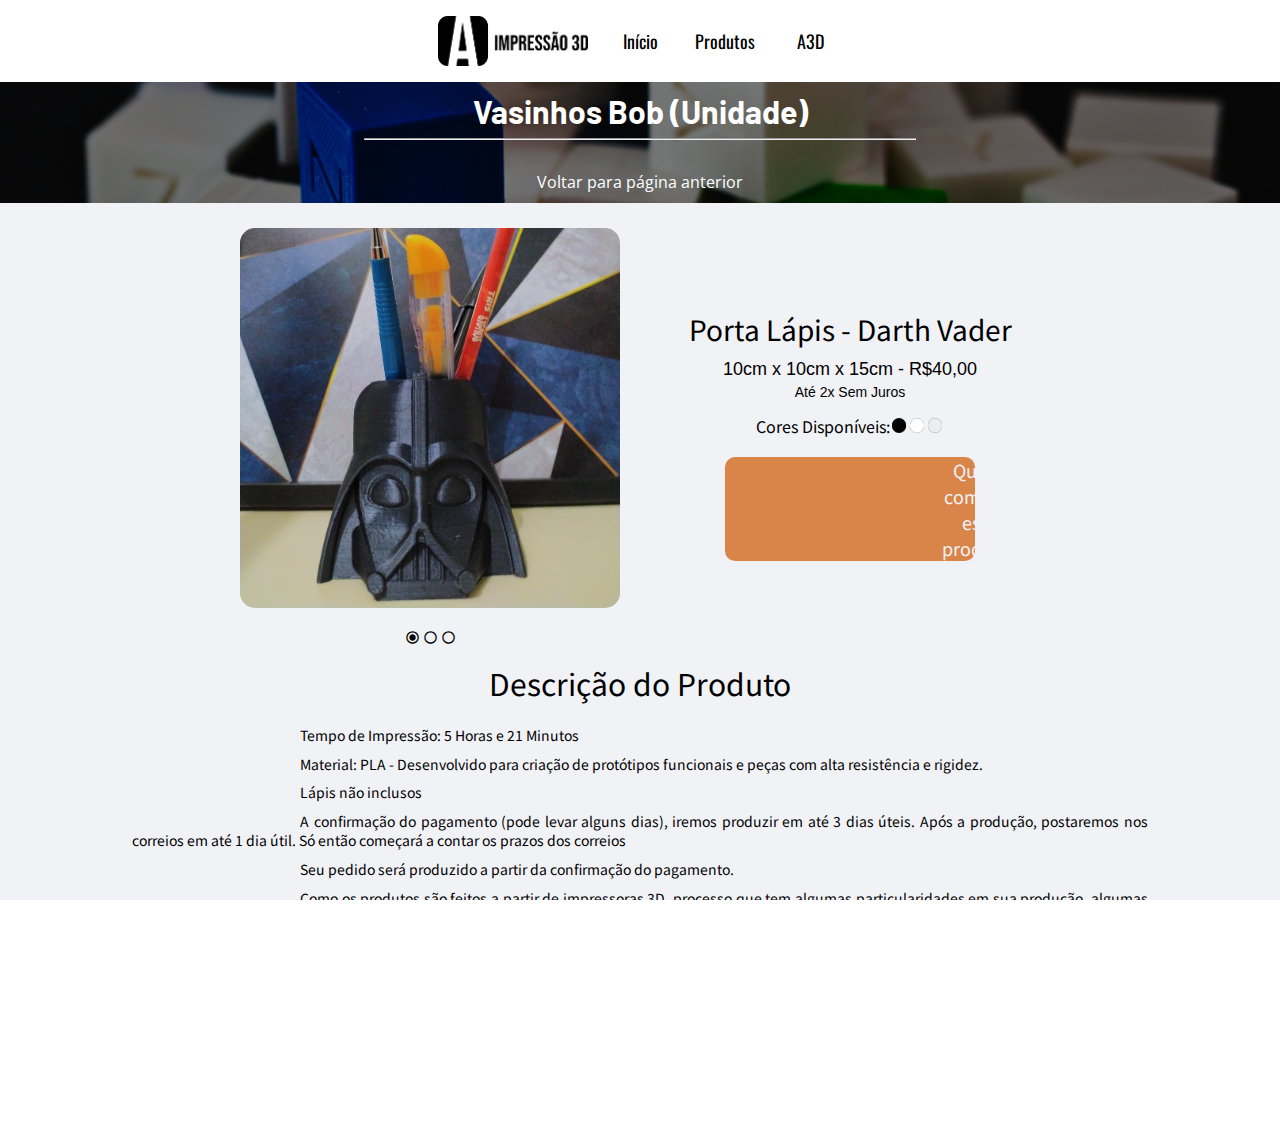
<file: html/prod/vader.html>
<!DOCTYPE html>
<html lang="pt-br">
    <head>
        <meta charset="UTF-8">
        <meta name="viewport" content="width=device-width, initial-scale=1.0">
        <title>A3D - Início</title>
        <link rel="icon" type="imagem/png" href="../../imagens/logos/logo.png">
        <link href="https://fonts.googleapis.com/icon?family=Material+Icons"
        rel="stylesheet">

        <link rel="stylesheet" type="text/css" href="../../css/estilo.css">
        <link rel="stylesheet" type="text/css" href="../../css/estilo_produtos_solo.css">
    </head>
    <body>
        <nav id="menu" class="flex">
            <h1>Menu Principal</h1>
            <img src="../../imagens/logos/logo_horizontal.png" alt="logo A3D horizontal" id="logo_menu">
            <ol class="flex">
                <a href="../../index.html" class="link_menu" ><li>Início</li></a>
                <a href="../produtos.html" id="../selecionado" class="link_menu"  ><li>Produtos</li></a>
                <a href="../a3d.html" class="link_menu"><li>A3D</li></a>
            </ol>
            
        </nav>
    <!-- --------------------------------------------------------------------------------------------- -->
    <!-- --------------------------------------------------------------------------------------------- -->

        <header class="flex">
            <div class="flex" id="efeito">
                <h1> Vasinhos Bob (Unidade)</h1><hr>
                <span class="material-icons">west</span>
                <a href="../produtos.html" class="flex" id="link_voltar"> Voltar para página anterior </a>
            </div>
        </header>   

        <main class="flex" id="conteudo_produto">
            <section id="imagens" class="flex">
                <img src="../../imagens/produtos/vader1.jpg" alt="Imagens dos produtos" id="img_produto">
                <span class="flex"> 
                    <span class="material-icons" id="opc_radio1" onclick="img_vader1()">radio_button_checked</span>
                    <span class="material-icons" id="opc_radio2" onclick="img_vader2()">radio_button_unchecked</span>
                    <span class="material-icons" id="opc_radio3" onclick="img_vader3()">radio_button_unchecked</span>                
                </span>
            </section>

        </section> <section id="dados" class="flex">
            <span id="titulo_produto" class="flex"> Porta Lápis - Darth Vader</span>
            <div id="tamanho_preco" class="flex">                  
                <span>10cm x 10cm x 15cm - R$40,00</span>                    
                <span id="juros">Até 2x Sem Juros</span>
            </div>
        
            <div id="cores" class="flex">                    
                Cores Disponíveis:
                <img src="../../imagens/cores_produtos/preto.png" alt="Cor Preta" class="cor">
                <img src="../../imagens/cores_produtos/branco.png" alt="Cor Branca" class="cor">
                <img src="../../imagens/cores_produtos/natural.png" alt="Cor Natural" class="cor">
            </div>

            <a href="https://api.whatsapp.com/send?phone=5535988271372&text=Oi%20Tudo%20bem?%20Tenho%20interesse%20no%20porta%20lápis%20do%20Darth%20Vader!%20" target="blank" id="link_chamada" class="flex"> <span class="material-icons" id="sacola">shopping_bag</span>Quero comprar este produto!</a>
        </section> 

        </main>
        <section class="flex" id="descricao_produto">
            <spam id="titulo_descricao"> Descrição do Produto</spam>
            <div id="conteudo_descricao" class="flex">
                
                <span class="descricao" class="flex"><span class="material-icons" class="seta">arrow_right</span>Tempo de Impressão: 5 Horas e 21 Minutos</span>
                
                <span class="descricao" class="flex"><span class="material-icons" class="seta">arrow_right</span>Material: PLA - Desenvolvido para criação de protótipos funcionais e peças com alta resistência e rigidez.</span>

                <span class="descricao" class="flex"><span class="material-icons" class="seta">arrow_right</span>Lápis não inclusos</span>

                <!-- <span class="descricao" class="flex"><span class="material-icons" class="seta">arrow_right</span>coisa 1</span> -->
                    
                <span class="descricao" class="flex"><span class="material-icons" class="seta">arrow_right</span>A confirmação do pagamento (pode levar alguns dias), iremos produzir em até 3 dias úteis. Após a produção, postaremos nos correios em até 1 dia útil. Só então começará a contar os prazos dos correios</span>

                <span class="descricao" class="flex"><span class="material-icons" class="seta">arrow_right</span>Seu pedido será produzido a partir da confirmação do pagamento.</span>

                <span class="descricao" class="flex"><span class="material-icons" class="seta">arrow_right</span>Como os produtos são feitos a partir de impressoras 3D, processo que tem algumas particularidades em sua produção, algumas linhas auxiliares poderão ser visíveis no produto final. As linhas, no entanto, são essenciais para dar suporte a peça e não prejudicam o design do produto.
                </span>
            </div>
            

        </section>

    <!-- --------------------------------------------------------------------------------------------- -->    
    <!-- --------------------------------------------------------------------------------------------- -->

        <footer class="flex">
            
            <!-- <div class="primeira_div"></div> -->

            <nav id="menu_footer">            
                <ol>
                    <a href="../../index.html" class="menu_footer"><li>Inicio</li> </a> 
                    <a href="../produtos.html" id="selecionado"id="opc22" class="menu_footer"><li>Produtos</li> </a> 
                    <!-- <a href="orcamento.html" id="opc33" class="menu_footer"> <li>Orçamento</li> </a>  -->
                    <a  href="../html" id="opc44" class="menu_footer"><li>A3D</li> </a> 
                    <a href="../duvidas.html"   id="opc55" class="menu_footer"><li>Dúvidas frequentes</li> </a> 
                </ol>            
            </nav>
            <div id="imgs" class="flex">
                <img src="../../imagens/logos/logo_vertical.png" alt="logo A3D vertical" id="logo_footer">
                <div class="flex">
                    <a href="https://www.instagram.com/impressaoa3d/" target="blank" class="flex"><img src="../../imagens/pagamento_envios/logotipo.png" alt="Instagram" class="img_contato"></a>
                    <a href="mailto:impressaoa3d@gmail.com" class="flex" ><img src="../../imagens/pagamento_envios/enviar.png" alt="E-mail" class="img_contato"></a>  
                </div>           
            </div>
            <div id="metodo_pagamento">
                <span>Métodos de pagamento</span>
                <hr>
                <img src="../../imagens/pagamento_envios/metodo_pagamento.png" alt="Métodos de pagamento" id="pagamento">
            </div>

        
            
            <div id="metodo_envio" >
                <span>Métodos de envio</span>
                <hr>
                <img src="../../imagens/pagamento_envios/correio.png" alt="Métodos de pagamento" id="correio">
            </div>


        </footer>
    </body>
    <script type="text/javascript" src="../../js/slider.js"></script>
</html>
</file>
<file: css/estilo.css>
@charset "UTF-8";
@import url('https://fonts.googleapis.com/css2?family=Oswald&display=swap');
@import url('https://fonts.googleapis.com/css2?family=Open+Sans:ital@1&display=swap');


html,body{
    margin: 0;
    padding: 0;
    background:white;
    width: 100vw;
    height: 100vh;

    overflow-x: hidden;
}

.flex{
    display: flex;    
    justify-content: center;
    align-items: center;
}

.primeira_div {
    width: 0;
    height: 0;
    border-bottom: 30px solid transparent;
    border-left: 100vw solid whitesmoke;
    background-color: rgba(0, 0, 0, 0.5);
}

.segunda_div {
    width: 0;
    height: 0;
    border-top: 30px solid transparent;
    border-right: 100vw solid whitesmoke;
    background-color: rgba(0, 0, 0, 0.5);
}

.segunda_div_footer {
    width: 0;
    height: 0;
    border-top: 30px solid transparent;
    border-right: 100vw solid white;
    background-color: rgba(0, 0, 0, 0.5);
}
/* ------------------------------- Início Menu ----------------- */
#menu{    
    background-color: rgba(255, 255, 255, 0.5);
    /* background-color: pink; */
    min-height: 80px;
    width: 100%;

    color:black;

    font-family: 'Oswald', sans-serif;
    font-size: 18px;

    /* position: fixed; */
    z-index:1;

    flex-wrap: wrap;
}

#menu h1{
    display: none;
}

#logo_menu{
    width: 150px;
    margin:10px ;
}
#menu ol{
    padding: 0;
    flex-wrap: wrap;
}

#menu ol li{    
    display: inline-block;   
}


.link_menu{
    text-decoration:none;
    color:black;
    width: 65px;
    margin: 10px;

    display: flex;    
    justify-content: center;
    align-items: center;
}

.link_menu:hover{
    color: #5e6869;
}

#selecionado{
    color: #5e6869;
 }

/* ------------------------------- Fim Menu ----------------- */

/* ------------------------------- inicio Footer ----------------- */
footer{
    width: 100%;
    font-family: 'Oswald', sans-serif;
    margin: 0;
    padding: 0;
    flex-wrap: wrap;
}

#menu_footer{
    margin:15px;
}

#menu_footer ol{
    padding:0;    
}

#menu_footer li{
    text-align:center ;
    display: block;   
    margin: 10px; 
    width: 130px;
}

.menu_footer{
    text-decoration: none;
    color: black;    
}

.menu_footer:hover{
    color:#5e6869;
}

#logo_footer{
    width: 80px;
    margin: 15px;
}

#imgs{
    flex-direction: column;
    margin: 15px;
}
.img_contato{
    width: 20px;
    margin-left: 5px;
    margin-right: 5px;
}
#metodo_pagamento,#metodo_envio{
    margin: 15px;
}
#metodo_envio{
   text-align:center ;
   margin-bottom: 21.15px;
}
#correio{
    width: 70px;    
}

/* ------------------------------- Fim Footer ----------------- */

@media(max-width: 380px){
    #pagamento{
        width: 200px;
    }
}
</file>
<file: css/estilo_index.css>
#link_branco{
    text-decoration: none;
}

#link_preto{
    text-decoration: none;
    color: black;

}

#link_branco:hover,#link_preto:hover{
    -webkit-transform: scale(1.1);
    -ms-transform: scale(1.1);
    transform: scale(1.1);
}
/* ------------------------------- primeira section ----------------- */
.primeira_section{
    min-height: 500px;
    
    background-image: url("../imagens/background/korablik-2681190.jpg");
    background-attachment: fixed;
    background-position:center center ;
    background-size: cover;

    color: white;
    font-family: 'Open Sans', sans-serif;
    text-align: center;
}

#conteudo{
    height: 500px;
    /* background: ; */
}

#efeito{
    width: 100%;
    height: 100%;

    background-color: rgba(0, 0, 0, 0.5);

    flex-direction: column;
}

#logo_vertical{
    width: 115px;
}

#sub_texto{
    width: 400px;
    margin: 15px;
}

#chamada_compra{
    width: 250px;
    padding: 5px;
    /* background: white; */
    border-radius: 15px;
    border-color: white;
    border-style: solid;
    border-width: 1.5px;
    
    text-decoration: none;
    color: white;
}

/* ------------------------------- primeira section ----------------- */

/* ------------------------------- segunda section ----------------- */
.segunda_section{
    min-height: 500px;
    background: whitesmoke;
    width: 100%;

    display: flex;    
    justify-content: center;
    align-items: center;
    flex-direction: column;
}
#prod{
    width: 100%;
    min-height: 100px;    
    flex-wrap: wrap;

    /* background: blue; */
}

#img_produto{
    min-height: 300px;
    min-width: 310px;
    margin: 30px;
    /* background-color: chartreuse; */

    border: black solid 2.5px;
    border-radius: 10px;
    flex-direction: column;
}

#etiqueta{
    width: 80%;
    height: 37px;
    color: black;
    border-radius: 25px;
    background-color: white;
    border: black solid 2px;

}

.img_ss{
    border-radius: 10px;
    width: 300px;
    margin: 12px;
    margin-bottom: 0px;
}

#chamada_ss{
    width: 350px;
    padding: 5px;
    /* background: white; */
    border-radius: 15px;
    border-color: black;
    border-style: solid;
    border-width: 2px;
    
    text-decoration: none;
    color: black;
}
/* ------------------------------- segunda section ----------------- */

/* ------------------------------- terceira section ----------------- */
.terceira_section{
    min-height: 450px;
    
    background-image: url("../imagens/background/calibration-cube-4134916.jpg");
    background-attachment: fixed;
    background-position:center center ;
    background-size: cover;

    color: white;
    font-family: 'Open Sans', sans-serif;
    text-align: center;
}

#titulo_ts{
    font-size: 42px;
}

#efeito_ts{
    width: 100%;
    min-height: 450px;
    background-color: rgba(0, 0, 0, 0.5);
    flex-direction: column;
}

#titulo_ts{
    font-size:42px;
    margin-bottom:15px;
}

#conteudo_ts{
    width: 100%;
    min-height: 200px;
    /* background:yellow; */
}

#lado_lista{
    width: 42%;
    min-height: 216px;
    margin: 10px;
    /* background:red; */
}

.list{
    display: flex;
    align-items:center;
    justify-content: flex-start;
    /* background:blue; */
    /* margin:5px; */
}
.material-icons{
    margin-right:6px;
}

#chamada{
    margin-bottom: 40px;
}

/* ------------------------------- terceira section ----------------- */

@media(max-width: 410px){
    #sub_texto{
        width: 200px;
    }

    .list{
        flex-direction: column; 
        margin-bottom:20px;   
    }

    #titulo_ts{
        font-size:28px;
    }
}

@media(max-width: 260px){
    #chamada_compra{
        width: 150px;
    }
}
</file>
<file: css/estilo_a3d.css>
main{
    /* background: blue; */
    min-height: 500px;
    

    background-image: url("../imagens/background/ball-597523.jpg");
    background-position: center;
    background-attachment: fixed;
    background-size: cover;

    font-family: 'Open Sans', sans-serif;

    color: white;
}

main h1{
   
    margin: 15px;
    margin-top: 35px;
    font-size: 42px;
    text-align: center;
}

#oque{
    min-height: 500px;
    width: 100%;
    background-color: rgba(0, 0, 0, 0.5);
    flex-direction: column;
}

#divisao_cima,#divisao_baixo{
    
    width: 90%;
    /* background-color: royalblue; */
    text-align: justify;
}

#divisao_cima{
    min-height: 300px;
}

#sub_titulo{
    margin: 0;
}

#lado_divisao{
    min-height: 100px;
    width: 45%;
    /* background-color: pink;  */
    margin: 10px;
}

#divisao_baixo{
    flex-direction: column;
    margin: 10px;
    margin-bottom: 40px;
}

#divisao_baixo hr{
    width: 100%;
    margin: 5px;
}

@media(max-width: 460px){
    #divisao_cima{
        flex-direction: column;
       
    }
    #lado_divisao{
        width: 100%;
    }
}
</file>
<file: css/estilo_duvidas.css>
main{
    /* background: blue; */
    min-height: 500px;
    

    background-image: url("../imagens/background/ball-597523.jpg");
    background-position: center;
    background-attachment: fixed;
    background-size: cover;

    font-family: 'Open Sans', sans-serif;

    color: white;
}

main h1{
   
    margin: 15px;
    margin-top: 35px;
    font-size: 42px;
    text-align: center;
}

#duvidas{
    width: 100%;
    min-height: 600px;
    background: rgba(0, 0, 0, 0.5);

    flex-direction: column;
}

#texto_duvidas{
    width: 100%;
    min-height: 500px;

    /* background-color: royalblue; */
}

#lado_duvidas{
    width: 40%;
    margin: 15px;
    min-height: 450px;
    /* background-color: seagreen; */
    flex-direction: column;
}

.titulo_duvida{
    text-align: center;
}

.resposta_duvida{
    text-align: justify;
    width: 100%;

    /* background-color: pink; */

    margin-bottom: 15px;
}

h2{
    margin: 0px;
    padding: 0;
}

hr{
    margin: 3px;
    margin-bottom: 5px;
    width: 100%;
}

#chamada_duvida{

    color: white;
    text-decoration: none;
    margin-top: 20px;
    padding: 5px;
    border-radius: 25px;
    border: solid white 2px;
}

#chamada_duvida:hover{
    -webkit-transform: scale(1.1);
    -ms-transform: scale(1.1);
    transform: scale(1.1);;
}

.material-icons{
    margin: 5px;
}

@media(max-width: 400px){
    #texto_duvidas{
        flex-direction: column;
    }

    #lado_duvidas{
     width: 80%;   
    }
}
</file>
<file: css/estilo_produto.css>
#sub_menu{
    min-height: 90px;
    width: 100%;
    /* background-color: sienna; */
    flex-direction: column;    

    background-image: url(../imagens/background/calibration-cube-4134916.jpg);
    background-position: center;
    background-size: cover;
    background-attachment: fixed;
}
#sub_menu hr{
    width: 80%;
    margin-top: 0px;
}

#sub_menu ol{
    margin: 0;
    padding: 0;    
}
.link_sub_menu{
    text-decoration:none;
    color:white;
    width: 75px;
    margin: 10px;

    display: flex;    
    justify-content: center;
    align-items: center;

    font-family: 'Open Sans', sans-serif;
}

.link_sub_menu:hover{
    color: #5e6869;
}

#sub_menu ol li{
    display: inline-block;
}

#menu_div h1{
    display: none;
}

main{
    justify-content: flex-start;
    align-items: flex-start;
    flex-direction: column;
    width: 100%;
    background-color: seagreen;
    min-height: 500px;   
}

/* ------------------------------------------------------ */

section{
    flex-direction: column;
    font-family: 'Open Sans', sans-serif;
    font-size: 26px;

    background-image: url(../imagens/background/calibration-cube-4134916.jpg);
    background-position: center;
    background-size: cover;
    background-attachment: fixed;

    width: 100%;
    color: white;
    flex-wrap:wrap;
}

#efeito{
    width: 100%;
    min-height: 90px;
    background:rgba(0, 0, 0, 0.5);
    flex-direction: column;
}
#titulo{
    margin: 10px;
    margin-bottom: 0;
}
section hr{
    width: 180px;
    margin-top: 2px;
}


#section_produtos{
    flex-direction: row;
    flex-wrap: wrap;
    background: white;
    width: 100%;
    color: black;
}

article{
    flex-direction: column;
    /* background-color: salmon; */
    min-width: 300px;
    margin: 15px;
    border-radius: 15px;
    /* height:600px; */
}

article:hover{
    box-shadow: 0px 0px 10px 2px #000000;
}


section article h4{
    margin: 0px;
    font-size: 16px;
}

.img_produto{
    margin:15px;
    width: 260px;
    border-radius: 15px;
}

#texto_produto{
    /* background-color: skyblue; */
    margin: 15px;
    margin-top: 5px;
    text-align: justify;
    min-height: 50px;
    font-size: 16px;
    flex-direction: column;
}

.preco{
    font-size: 20px;
}

#ver_mais{
    font-size: 14px;
    text-decoration: none;
    color: black;
    margin: 15px;
    margin-top: 0px;
    border: black solid 1.5px;
    width: 100px;
    border-radius: 10px;
}

#ver_mais:hover{
    -webkit-transform: scale(1.1);
    -ms-transform: scale(1.1);
    transform: scale(1.1);
}

@media(max-width: 236px){
    #sub_menu #menu_div ol{
        flex-wrap: wrap;
       
    }

    article{
        width: 150px;
    }
   
}

@media(max-width: 330px){
    .img_produto{
        width: 230px;
    }

    article{
        width: 240px;
    }


   
}
</file>
<file: css/estilo_produtos_solo.css>
@import url('https://fonts.googleapis.com/css2?family=MuseoModerno:wght@300&display=swap');
@import url('https://fonts.googleapis.com/css2?family=Noto+Sans+JP:wght@300&display=swap');
@import url('https://fonts.googleapis.com/css2?family=Barlow:ital,wght@1,100&display=swap');

header{
    background-image: url("../imagens/background/calibration-cube-4134916.jpg");
    background-position: center;
    background-repeat: no-repeat;
    background-size: cover;

    color: white;
    font-family: 'Barlow', sans-serif;
}

#efeito{
    background-color: rgba(0, 0, 0, 0.5);
    flex-direction: column;
    width: 100%;
}

#efeito h1{
    margin: 0;
    margin-top: 10px;
}

#efeito hr{
    width: 550px;
}

#link_voltar{
    margin: 5px;
    margin-bottom: 10px;

    text-decoration: none;
    color: white;
    
    font-family: 'Open Sans', sans-serif;
}

#link_voltar:hover{
    text-decoration: underline white;
}

#conteudo_produto{
    width:100%;
    min-height: 100px;
    background:#f1f2f6;
    font-family: 'Noto Sans JP', sans-serif;
}

section{
    width: 400px;
    min-height: 400px;
    margin: 10px;
    margin-top: 25px;

    /* background-color: blue; */
    flex-direction: column;
}

#img_produto{
    width: 380px;
    border-radius: 15px;
    margin-bottom: 20px;
}

#titulo_produto{
    font-size: 28px;
    margin: 10px;

    width: 100%;
}

#tamanho_preco{
    flex-direction: column;
    margin-bottom: 10px;
    
    font-size: 18px;
    width: 100%;

    font-family: museo-sans, sans-serif;
}

#juros{
    font-size: 14px;
    margin-top: 4px;
}

.cor{
    width: 14px;
    margin: 2px;
}

#cores{
    margin: 4px;
    flex-wrap: wrap;
}

.material-icons{
    font-size: 15px;
    margin: 1.5px;
}

#sacola{
    font-size: 28px;
    margin-left: 5px;
}

#titulo_descricao{
    font-size: 30px;
    margin: 5px;
    margin-bottom: 15px;
}

#descricao_produto{
    /* font-family: 'Open Sans', sans-serif; */
    font-family: 'Noto Sans JP', sans-serif;
    text-align: justify;

    /* background: pink; */

    width: 100%;
    margin:0px;
    /* background:pink; */
    /* color:#57606f; */
    min-height: 250px;
    margin-bottom:15px;
    padding-bottom: 10px;

    background:#f1f2f6;
}

#link_chamada{
    text-decoration: none;
    /* color: black; */
    font-size: 18px;

    margin:15px;
    border-radius: 10px;
    /* border: black solid 1.5px; */
    width: 250px;
    min-height:  35px;
    text-align: center;

    color: #f1f2f6;
    background: rgba(210, 105, 30, 0.808);
}

#link_chamada:hover{
    -webkit-transform: scale(1.1);
    -ms-transform: scale(1.1);
    transform: scale(1.1);    
}

#conteudo_descricao{
    width: 80%;
    /* background: white; */
    flex-direction: column;
    align-items: flex-start;

    font-size:14px;
}

.descricao{
    margin: 4px;
}

.seta{
    font-size: 24px;
    color:blue;
}

@media(max-width: 700px){

    #conteudo_produto{
        flex-direction: column;
    }

    section{
        width: 80%;
        min-height: 200px;
    }

    #img_produto{
        width: 340px;
        border-radius: 15px;
        margin-bottom: 20px;
    }
}
</file>
